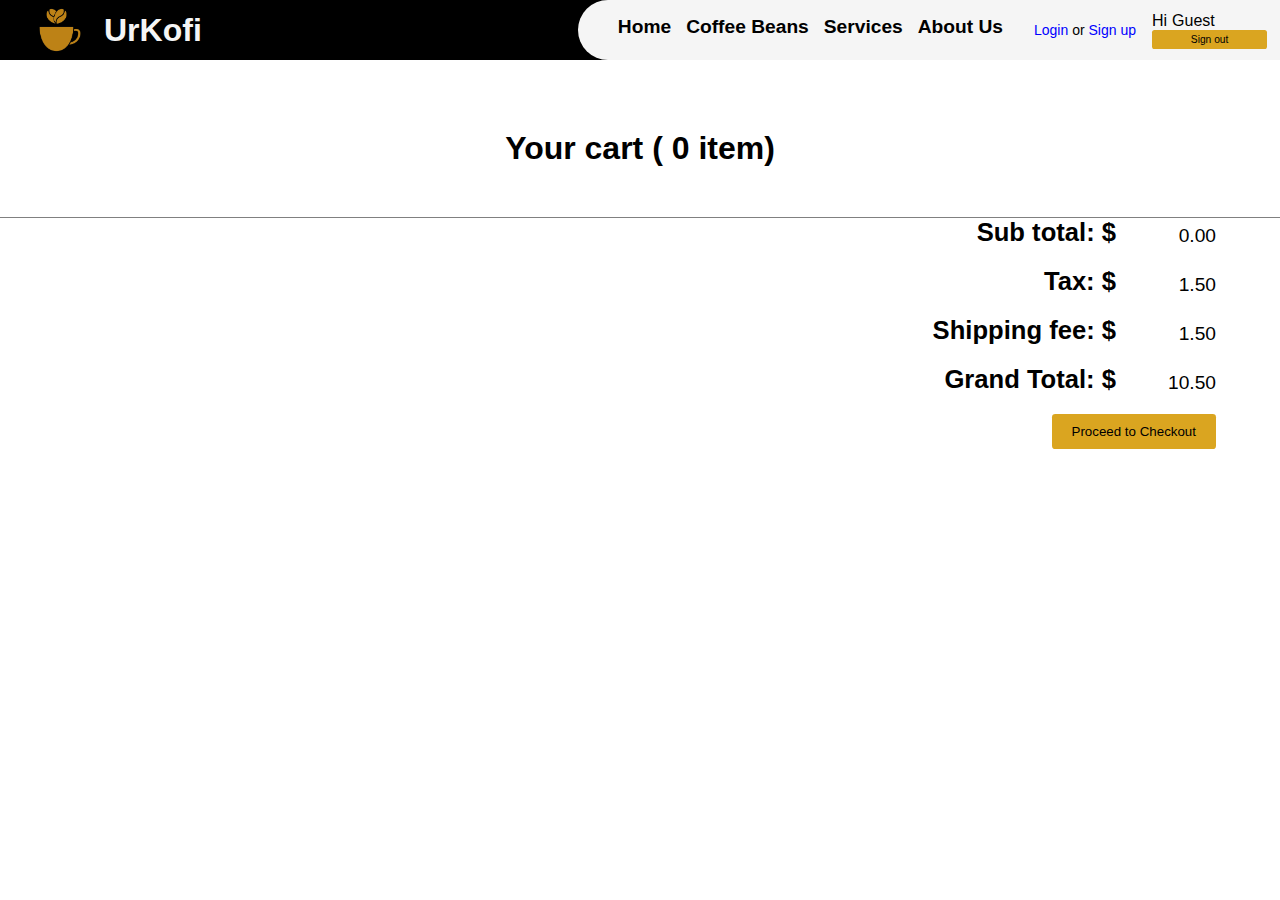
<file: cart.html>
<!DOCTYPE html>
<html lang="en">
  <head>
    <meta charset="UTF-8" />
    <meta name="viewport" content="width=device-width, initial-scale=1.0" />
    <link rel="stylesheet" href="style/style.css" />
    <link
      rel="stylesheet"
      href="https://cdnjs.cloudflare.com/ajax/libs/font-awesome/6.5.0/css/all.min.css"
    />

    <title>Cart</title>
  </head>
  <body class="service-body-container">
    <div class="header-nav-container">
      <header>
        <img src="images/index/logo/coffee-cup.png" alt="webpage-logo" />
        <h1>UrKofi</h1>
      </header>
      <nav class="webpage-navigation">
        <ul>
          <li><a href="index.html">Home</a></li>
          <li><a href="coffeeBeans.html">Coffee Beans</a></li>
          <li><a href="service.html">Services</a></li>
          <li><a href="aboutus.html">About Us</a></li>
          <li>
            <p>
              <a href="login.html">Login</a> or
              <a href="signup.html">Sign up</a>
            </p>
          </li>
        </ul>
        <div class="user-container">
          <div>
            <span>Hi</span>
            <p class="logged-in-user">Guest</p>
          </div>
          <button type="button" class="logout-button">Sign out</button>
        </div>
      </nav>
    </div>
    <main>
      <h2 class="cart-title" id="cart-page-counter">
        Your cart (
        <span id="cart-item-counter">0</span>
        <span id="cart-item-label">item</span>)
      </h2>
      <section class="item-in-cart-container" id="cart-item-display-container">
        <!--<ul>
          <li>
            <div>
              <img
                src="./images/CoffeeBeans/ThirdSection/doppio.png"
                alt="cart item"
              />
            </div>
            <div class="item-cart-description">
              <h3>Product name</h3>
              <p>Product description</p>
              <span>Shipping fee: $1.50</span>
              <button>Delete</button>
            </div>
          </li>
          <li>
            <h3>Price: $<span>7.50</span></h3>
          </li>
          <li>
            <button>-</button>
            <span>1</span>
            <button>+</button>
          </li>
          <li>
            <h3>Total: $<span>7.50</span></h3>
          </li>
        </ul>
        <ul>
          <li>
            <div>
              <img
                src="./images/CoffeeBeans/ThirdSection/doppio.png"
                alt="cart item"
              />
            </div>
            <div class="item-cart-description">
              <h3>Product name</h3>
              <p>Product description</p>
              <span>Free Shipping</span>
              <button>Delete</button>
            </div>
          </li>
          <li>
            <h3>Price: $<span>7.50</span></h3>
          </li>
          <li>
            <button>-</button>
            <span>1</span>
            <button>+</button>
          </li>
          <li>
            <h3>Total: $<span>7.50</span></h3>
          </li>
        </ul>-->
      </section>
      <section class="cart-checkout-container">
        <div id="cart-compute-fee">
          <p>Sub total: $<span id="sub-total">7.50</span></p>
          <p>Tax: $<span id="tax">1.50</span></p>
          <p>Shipping fee: $<span id="shipping-fee">1.50</span></p>
          <p>Grand Total: $<span id="grand-total">10.50</span></p>
          <button type="button" id="checkout-button">
            Proceed to Checkout
          </button>
        </div>
      </section>
    </main>
    <script src="js/login.js"></script>
    <script src="js/coffeeBeans.js"></script>
  </body>
</html>
</file>
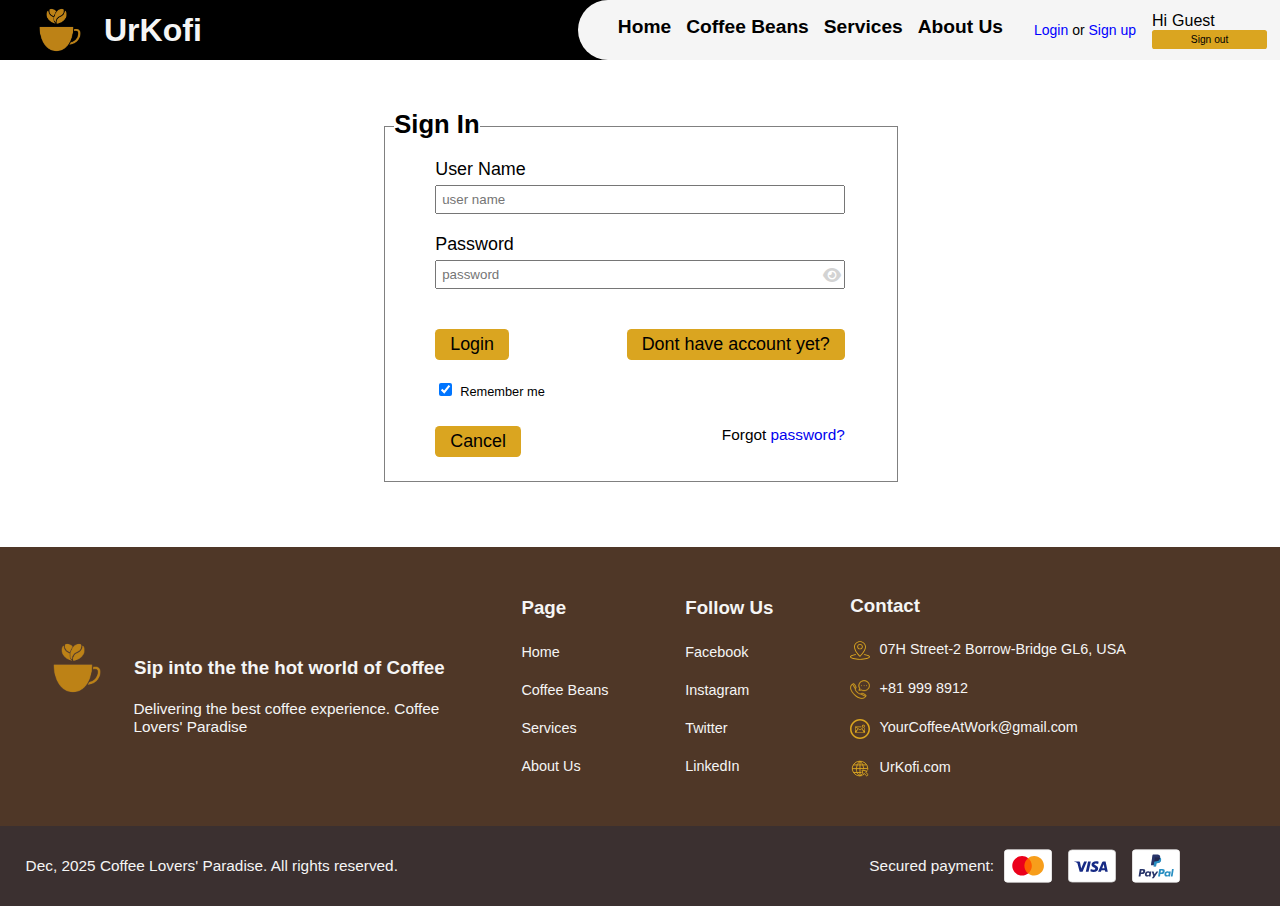
<file: login.html>
<!DOCTYPE html>
<html lang="en">
  <head>
    <meta charset="UTF-8" />
    <meta name="viewport" content="width=device-width, initial-scale=1.0" />
    <link rel="stylesheet" href="style/style.css" />
    <link
      rel="stylesheet"
      href="https://cdnjs.cloudflare.com/ajax/libs/font-awesome/6.5.0/css/all.min.css"
    />

    <title>Sign Up</title>
  </head>
  <body class="service-body-container">
    <div class="header-nav-container">
      <header>
        <img src="images/index/logo/coffee-cup.png" alt="webpage-logo" />
        <h1>UrKofi</h1>
      </header>
      <nav class="webpage-navigation">
        <ul>
          <li><a href="index.html">Home</a></li>
          <li><a href="coffeeBeans.html">Coffee Beans</a></li>
          <li><a href="service.html">Services</a></li>
          <li><a href="aboutus.html">About Us</a></li>
          <li>
            <p><a href="#">Login</a> or <a href="signup.html">Sign up</a></p>
          </li>
        </ul>
        <div class="user-container">
          <div>
            <span>Hi</span>
            <p class="logged-in-user">Guest</p>
          </div>
          <button type="button" class="logout-button">Sign out</button>
        </div>
      </nav>
    </div>
    <main>
      <form id="loginForm" class="login-form">
        <h3>Sign In</h3>
        <label for="loginName">User Name</label>
        <input type="text" id="loginName" placeholder="user name" />
        <label for="loginPassword">Password</label>
        <div class="login-password-container">
          <input type="password" id="loginPassword" placeholder="password" />
          <i
            class="fa-solid fa-eye toggle-password"
            data-target="loginPassword"
            role="button"
            tabindex="0"
            id="eye"
          ></i>
        </div>

        <div class="login-button-container">
          <button type="submit">Login</button>
          <a href="signup.html"> Dont have account yet? </a>
        </div>
        <label class="login-remember-me">
          <input
            id="remember-me"
            type="checkbox"
            checked="checked"
            name="remember"
          />
          <span>Remember me</span>
        </label>
        <div class="cancel-forgot-container">
          <button type="button" id="login-close-createAccnt-page">
            Cancel
          </button>
          <p>Forgot <a href="#" id="forgot-password">password?</a></p>
        </div>
      </form>
      <footer>
        <div class="footer-first-container">
          <div class="footer-logo-container">
            <div class="footer-logo-container-sub">
              <img
                class="footer-logo"
                src="./images/index/logo/coffee-cup.png"
                alt="webpage-logo"
              />
              <h3>Sip into the the hot world of Coffee</h3>
            </div>
            <p class="footer-logo-text">
              Delivering the best coffee experience. Coffee Lovers' Paradise
            </p>
          </div>
          <div class="footer-page-links">
            <h3 class="footer-links-title">Page</h3>
            <ul class="footer-nav">
              <li><a href="#">Home</a></li>
              <li><a href="coffeeBeans.html">Coffee Beans</a></li>
              <li><a href="service.html">Services</a></li>
              <li><a href="aboutus.html">About Us</a></li>
            </ul>
          </div>
          <div class="footer-page-links">
            <h3 class="footer-links-title">Follow Us</h3>
            <ul>
              <li><a href="https://www.facebook.com">Facebook</a></li>
              <li><a href="https://www.instagram.com">Instagram</a></li>
              <li><a href="https://www.twitter.com">Twitter</a></li>
              <li><a href="https://www.linkedin.com">LinkedIn</a></li>
            </ul>
          </div>
          <div class="footer-page-links">
            <h3 class="footer-links-title">Contact</h3>
            <ul>
              <li class="footer-contact-items">
                <img
                  class="footer-contact-images"
                  src="./images/index/footer/address-svgrepo-com.svg"
                  alt="address-logo"
                />
                <p>07H Street-2 Borrow-Bridge GL6, USA</p>
              </li>
              <li class="footer-contact-items">
                <img
                  class="footer-contact-images"
                  src="./images/index/footer/contact-phone-talking-svgrepo-com.svg"
                  alt="phone-logo"
                />
                <p>+81 999 8912</p>
              </li>
              <li class="footer-contact-items">
                <img
                  class="footer-contact-images"
                  src="./images/index/footer/email-add-svgrepo-com.svg"
                  alt="email-logo"
                />
                <p>YourCoffeeAtWork@gmail.com</p>
              </li>
              <li class="footer-contact-items">
                <img
                  class="footer-contact-images"
                  src="./images/index/footer/website-click-svgrepo-com.svg"
                  alt="website-logo"
                />
                <p>UrKofi.com</p>
              </li>
            </ul>
          </div>
        </div>
        <div class="footer-second-container">
          <p class="footer-reserved">
            Dec, 2025 Coffee Lovers' Paradise. All rights reserved.
          </p>
          <p class="payment-methods">Secured payment:</p>
          <div class="footer-second-container-images">
            <img
              class="payment-cards"
              src="./images/index/footer/mastercard-svgrepo-com.svg"
              alt="master-card-logo"
            />
            <img
              class="payment-cards"
              src="./images/index/footer/visa-4-logo-svgrepo-com.svg"
              alt="visa-card-logo"
            />
            <img
              class="payment-cards"
              src="./images/index/footer/paypal-svgrepo-com.svg"
              alt="paypal-logo"
            />
          </div>
        </div>
      </footer>
    </main>
    <script src="js/login.js"></script>
    <script src="js/signup.js"></script>
  </body>
</html>
</file>
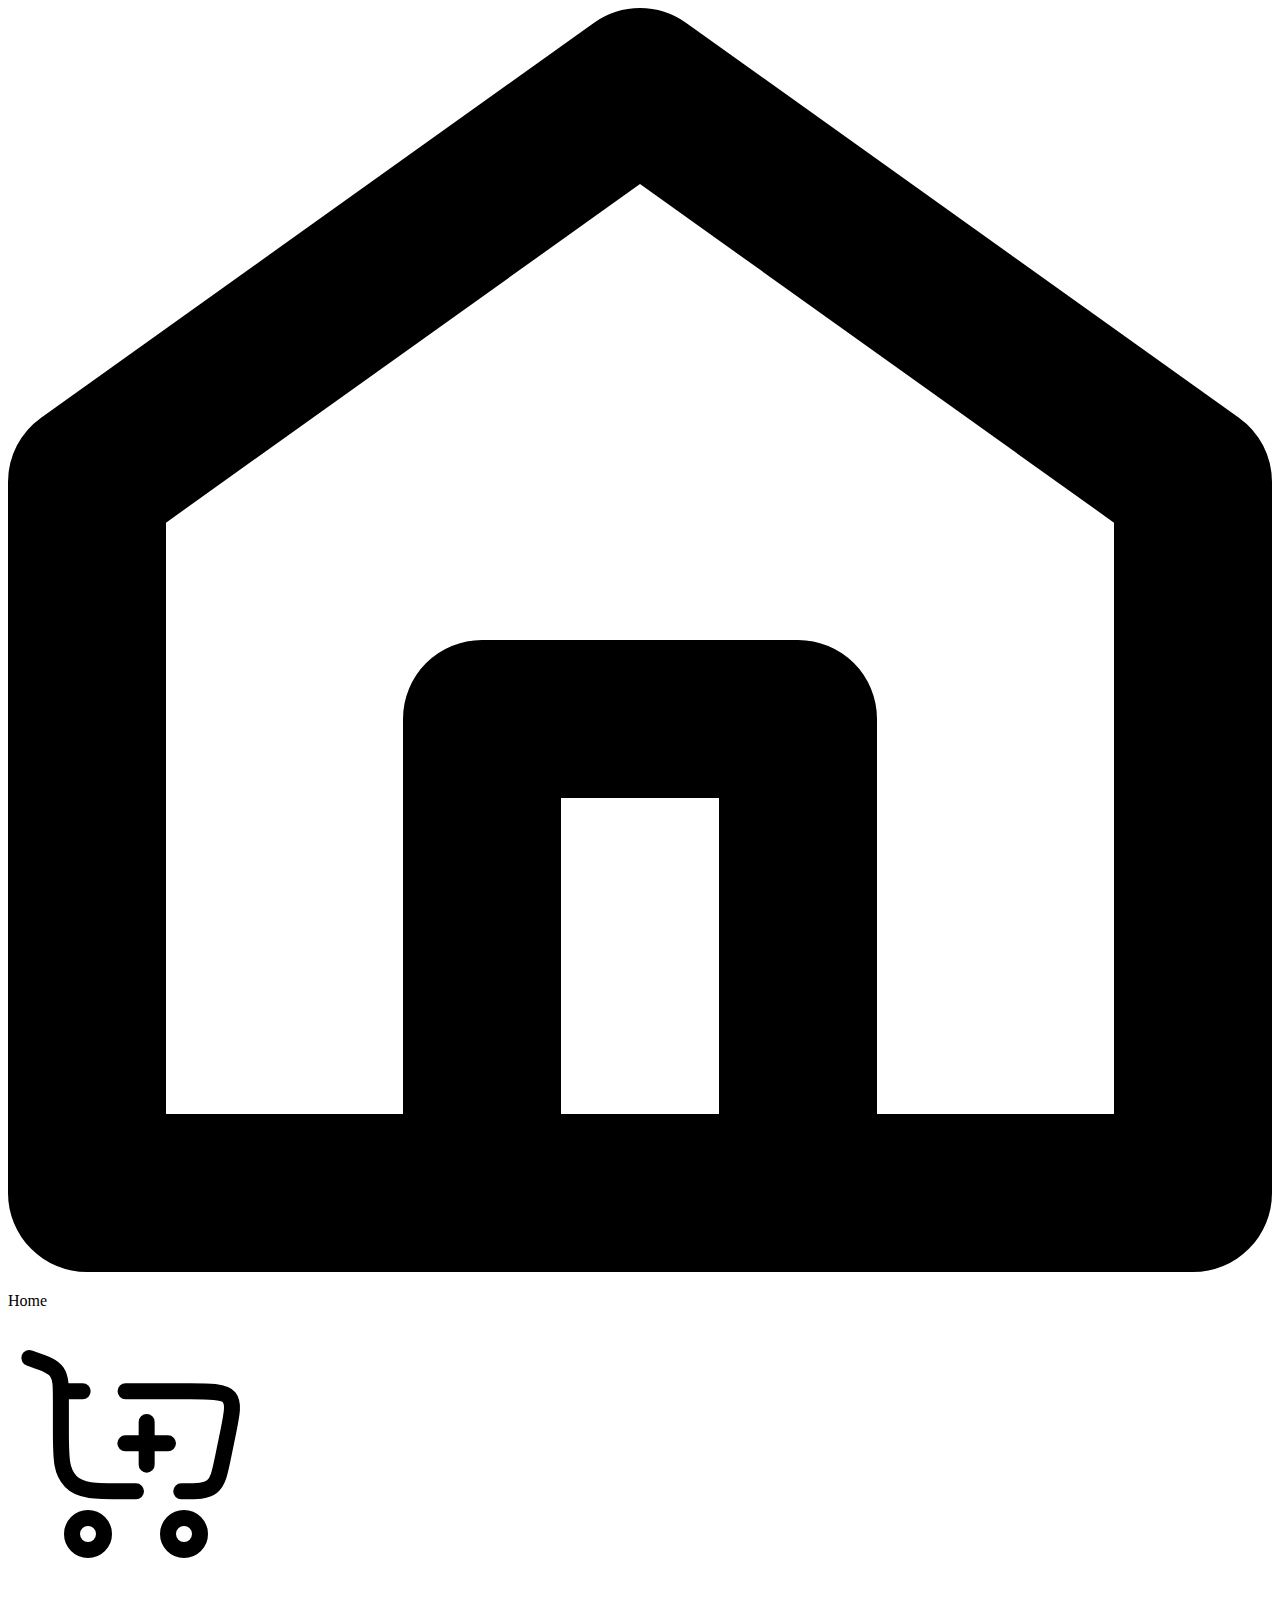
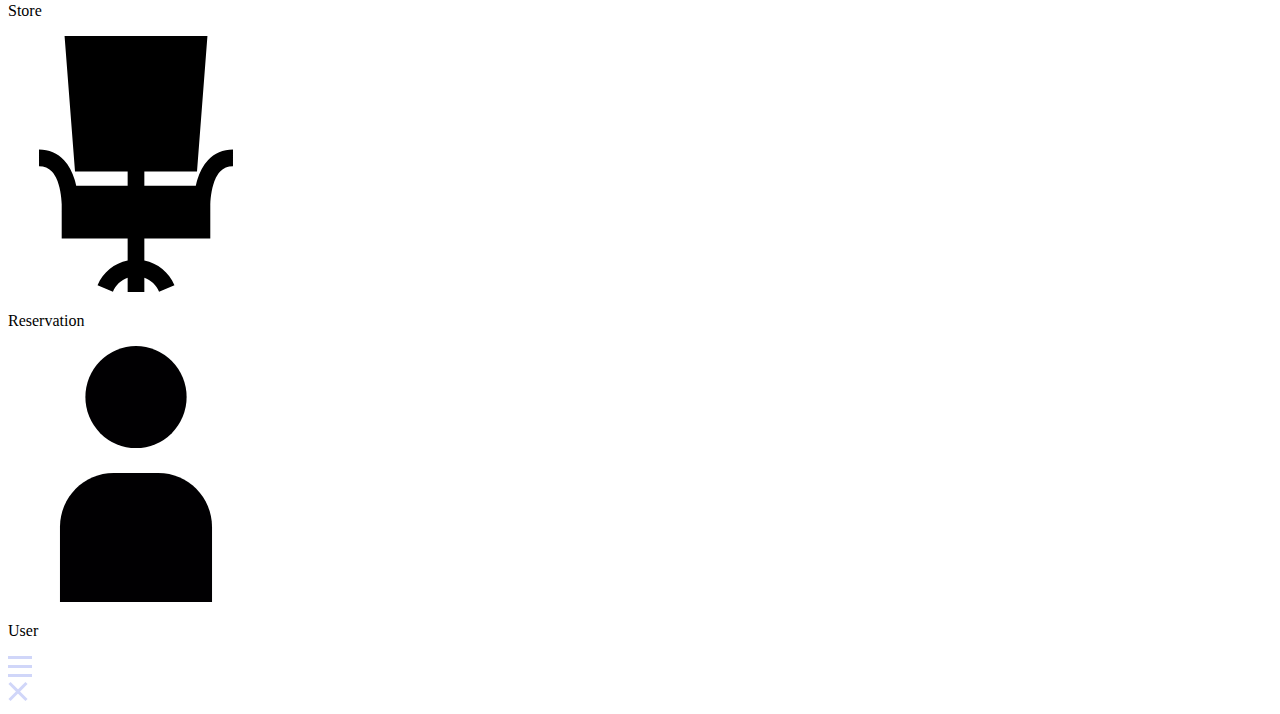
<file: mobileNavigation.html>
<!doctype html>
<html lang="en">
  <head>
    <meta charset="UTF-8" />
    <meta name="viewport" content="width=device-width, initial-scale=1.0" />
    <title>Document</title>
  </head>
  <body>
    <nav id="mobile-nav">
      <div class="mobile-icons">
        <img
          id="mobile-home-button"
          src="./images/mobileLogo/home/home.svg"
          alt="mobile home button"
        />
        <p>Home</p>
      </div>
      <div class="mobile-icons">
        <img
          id="mobile-beans-button"
          src="images/mobileLogo/order/cart-check-svgrepo-com.svg"
          alt="beans store"
        />
        <p>Store</p>
      </div>
      <div class="mobile-icons">
        <img
          id="mobile-reserve-button"
          src="images/mobileLogo/seat/seat-kitchen-svgrepo-com.svg"
          alt="reservation"
        />
        <p>Reservation</p>
      </div>
      <div class="mobile-icons">
        <img
          id="mobile-user-button"
          src="images/mobileLogo/user/user-icon-svgrepo-com.svg"
          alt="user"
        />
        <p>User</p>
      </div>
      <div>
        <div id="burger" class="mobile-icons">
          <img src="images/mobileLogo/burger/icon-hamburger.svg" alt="" />
        </div>
        <div id="burger-close">
          <img src="images/mobileLogo/burger/icon-close.svg" alt="" />
        </div>
      </div>
    </nav>
    <script src="js/home.js" defer></script>
    <script src="js/login.js" defer></script>
    <script src="js/signup.js" defer></script>
    <script src="js/mobileNav.js" defer></script>
    <script src="js/mobileFooter.js" defer></script>
  </body>
</html>
</file>
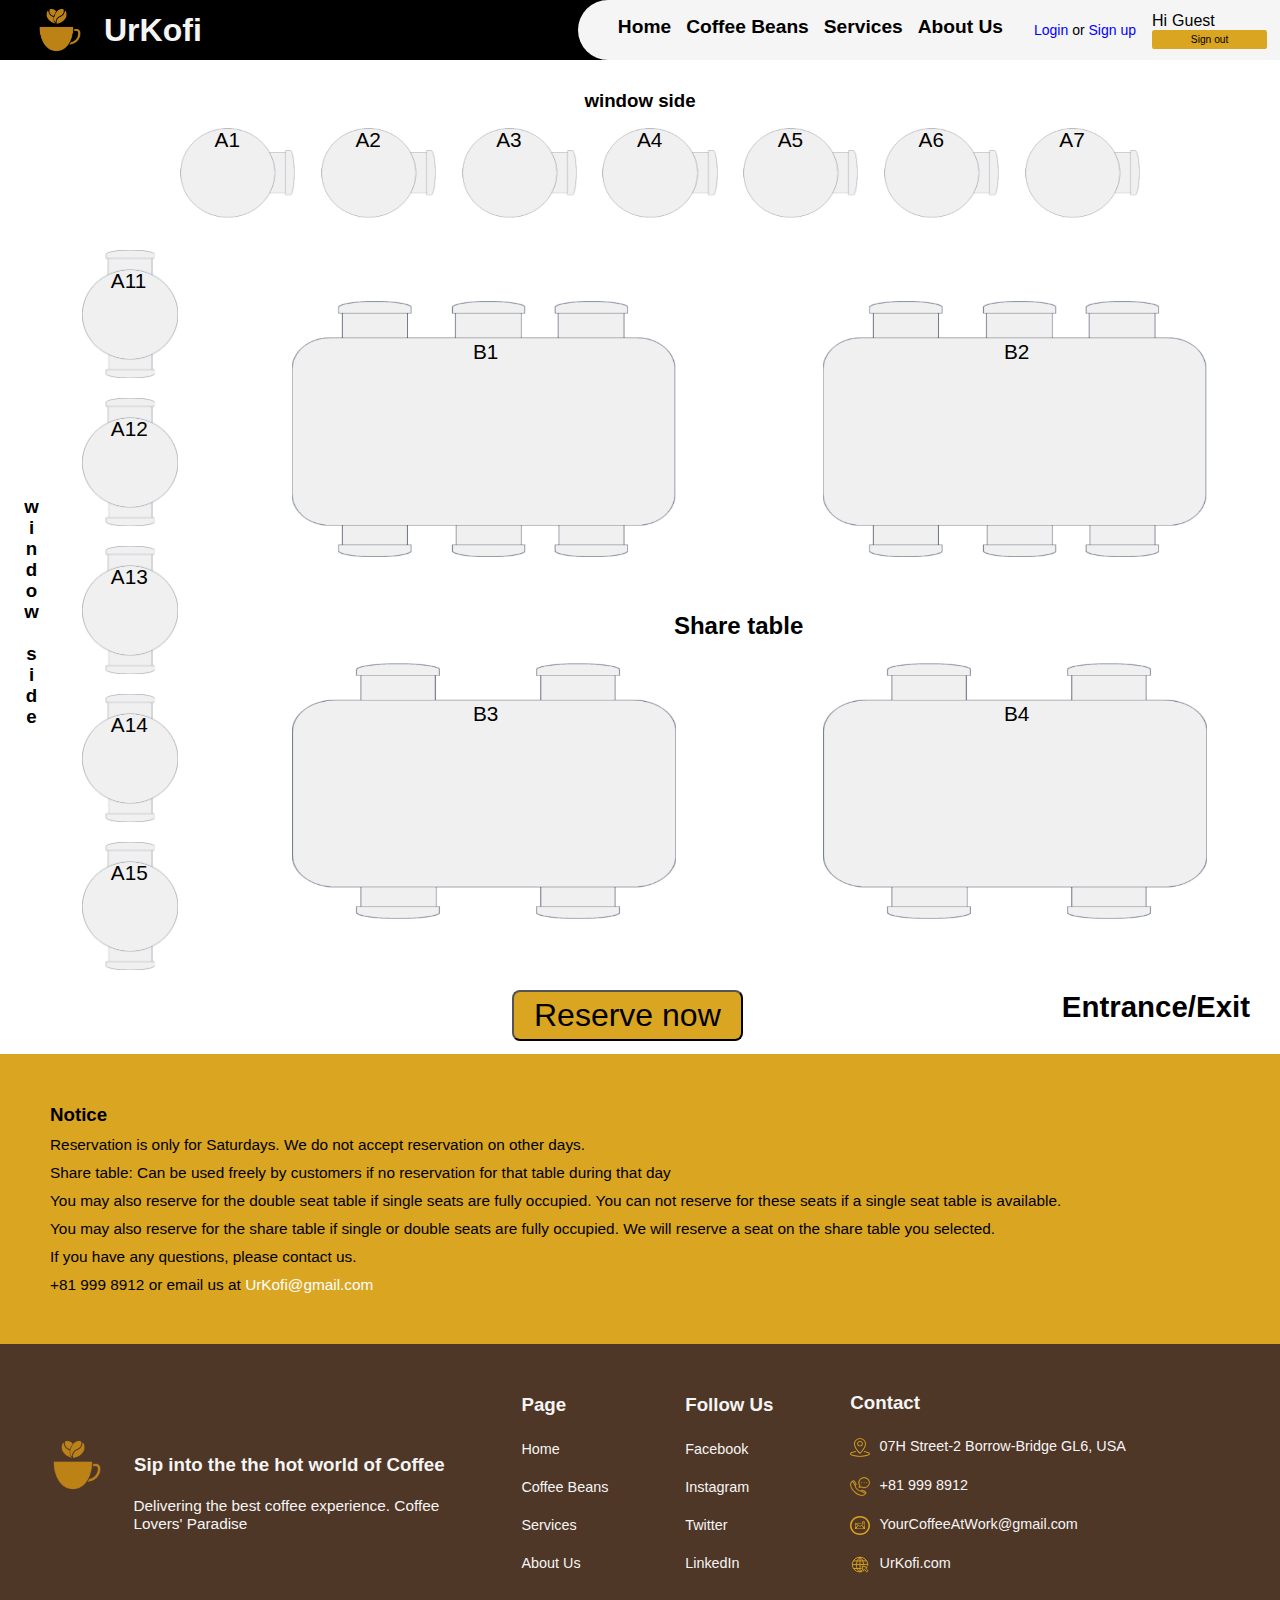
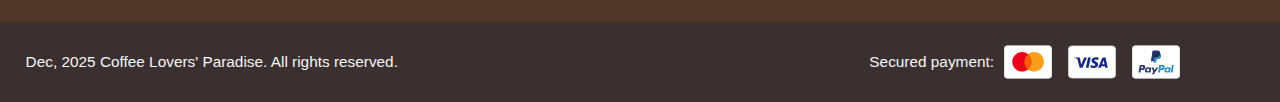
<file: reservation.html>
<!doctype html>
<html lang="en">
  <head>
    <meta charset="UTF-8" />
    <meta name="viewport" content="width=device-width, initial-scale=1.0" />
    <link rel="stylesheet" href="style/style.css" />
    <link
      rel="stylesheet"
      href="https://cdnjs.cloudflare.com/ajax/libs/font-awesome/6.5.0/css/all.min.css"
    />

    <title>Reservation</title>
  </head>
  <body class="service-body-container">
    <div class="header-nav-container">
      <header>
        <img src="images/index/logo/coffee-cup.png" alt="webpage-logo" />
        <h1>UrKofi</h1>
      </header>
      <nav class="webpage-navigation">
        <ul>
          <li><a href="#">Home</a></li>
          <li><a href="coffeeBeans.html">Coffee Beans</a></li>
          <li><a href="service.html">Services</a></li>
          <li><a href="aboutus.html">About Us</a></li>
          <li>
            <p>
              <a class="to-login-html-button">Login</a> or
              <a href="signup.html">Sign up</a>
            </p>
          </li>
        </ul>
        <div class="user-container">
          <div>
            <span>Hi</span>
            <p class="logged-in-user">Guest</p>
          </div>
          <button type="button" class="logout-button">Sign out</button>
        </div>
      </nav>
    </div>
    <main>
      <div class="single-seat-window">
        <h3>window side</h3>
      </div>
      <ul class="single-window-table">
        <li class="seat-selection">
          <label for="A1-seat">
            <input name="seat" value="A1" id="A1-seat" type="radio" />
            <img
              class="single-seat"
              src="./images/services/reservation/singleseat1.png"
              alt="single table"
              for="A1-seat"
              data-seat-type="single"
            />
            <span for="A1-seat">A1</span>
          </label>
        </li>
        <li class="seat-selection">
          <label for="A2-seat">
            <input name="seat" value="A2" id="A2-seat" type="radio" />
            <img
              class="single-seat"
              src="./images/services/reservation/singleseat1.png"
              alt="single table"
              for="A2-seat"
              data-seat-type="single"
            />
            <span for="A2-seat">A2</span>
          </label>
        </li>
        <li class="seat-selection">
          <label for="A3-seat">
            <input name="seat" value="A3" id="A3-seat" type="radio" />
            <img
              class="single-seat"
              src="./images/services/reservation/singleseat1.png"
              alt="single table"
              for="A3-seat"
              data-seat-type="single"
            />
            <span for="A3-seat">A3</span>
          </label>
        </li>
        <li class="seat-selection">
          <label for="A4-seat">
            <input name="seat" value="A4" id="A4-seat" type="radio" />
            <img
              class="single-seat"
              src="./images/services/reservation/singleseat1.png"
              alt="single table"
              for="A4-seat"
              data-seat-type="single"
            />
            <span for="A4-seat">A4</span>
          </label>
        </li>
        <li class="seat-selection">
          <label for="A5-seat">
            <input name="seat" value="A5" id="A5-seat" type="radio" />
            <img
              class="single-seat"
              src="./images/services/reservation/singleseat1.png"
              alt="single table"
              for="A5-seat"
              data-seat-type="single"
            />
            <span for="A5-seat">A5</span>
          </label>
        </li>
        <li class="seat-selection">
          <label for="A6-seat">
            <input name="seat" value="A6" id="A6-seat" type="radio" />
            <img
              class="single-seat"
              src="./images/services/reservation/singleseat1.png"
              alt="single table"
              for="A6-seat"
              data-seat-type="single"
            />
            <span for="A6-seat">A6</span>
          </label>
        </li>
        <li class="seat-selection">
          <label for="A7-seat">
            <input name="seat" value="A7" id="A7-seat" type="radio" />
            <img
              class="single-seat"
              src="./images/services/reservation/singleseat1.png"
              alt="single table"
              for="A7-seat"
              data-seat-type="single"
            />
            <span for="A7-seat">A7</span>
          </label>
        </li>
      </ul>
      <div class="multi-seat-container">
        <div class="double-seat-window">
          <h3>window side</h3>
        </div>

        <ul class="double-seat-window-table">
          <li class="seat-selection">
            <label for="A11-seat">
              <input name="seat" value="A11" id="A11-seat" type="radio" />
              <img
                src="./images/services/reservation/doubleseat1.png"
                alt="double table"
                for="A11-seat"
                data-seat-type="double"
              />
              <span for="A11-seat">A11</span>
            </label>
          </li>
          <li>
            <label for="A12-seat">
              <input name="seat" value="A12" id="A12-seat" type="radio" />
              <img
                src="./images/services/reservation/doubleseat1.png"
                alt="double table"
                for="A12-seat"
                data-seat-type="double"
              />
              <span for="A12-seat">A12</span>
            </label>
          </li>
          <li>
            <label for="A13-seat">
              <input name="seat" value="A13" id="A13-seat" type="radio" />
              <img
                src="./images/services/reservation/doubleseat1.png"
                alt="double table"
                for="A13-seat"
                data-seat-type="double"
              />
              <span for="A13-seat">A13</span>
            </label>
          </li>
          <li>
            <label for="A14-seat">
              <input name="seat" value="A14" id="A14-seat" type="radio" />
              <img
                src="./images/services/reservation/doubleseat1.png"
                alt="double table"
                for="A14-seat"
                data-seat-type="double"
              />
              <span for="A14-seat">A14</span>
            </label>
          </li>
          <li>
            <label for="A15-seat">
              <input name="seat" value="A15" id="A15-seat" type="radio" />
              <img
                src="./images/services/reservation/doubleseat1.png"
                alt="double table"
                for="A15-seat"
                data-seat-type="double"
              />
              <span for="A15-seat">A15</span>
            </label>
          </li>
        </ul>
        <div class="share-seat-table">
          <h3 class="share-table">Share table</h3>
          <ul class="group-center-table">
            <li class="six-seats">
              <label for="B1-seat">
                <input name="seat" value="B1" id="B1-seat" type="radio" />
                <img
                  src="./images/services/reservation/sixseat1.png"
                  alt="double table"
                  for="B1-seat"
                  data-seat-type="six"
                />
                <span for="B1-seat">B1</span>
              </label>
            </li>
            <li class="six-seats">
              <label for="B2-seat">
                <input name="seat" value="B2" id="B2-seat" type="radio" />
                <img
                  src="./images/services/reservation/sixseat1.png"
                  alt="double table"
                  for="B2-seat"
                  data-seat-type="six"
                />
                <span for="B2-seat">B2</span>
              </label>
            </li>
            <li class="four-seats">
              <label for="B3-seat">
                <input name="seat" value="B3" id="B3-seat" type="radio" />
                <img
                  src="./images/services/reservation/fourseat1.png"
                  alt="double table"
                  for="B3-seat"
                  data-seat-type="four"
                />
                <span for="B3-seat">B3</span>
              </label>
            </li>
            <li class="four-seats">
              <label for="B4-seat">
                <input name="seat" value="B4" id="B4-seat" type="radio" />
                <img
                  src="./images/services/reservation/fourseat1.png"
                  alt="double table"
                  for="B4-seat"
                  data-seat-type="four"
                />
                <span for="B4-seat">B4</span>
              </label>
            </li>
          </ul>
        </div>
      </div>
      <div class="form-panel-container">
        <h3 class="user-name-logged">Guest user</h3>
        <form id="reserveForm">
          <label for="selectNumber">Enter number of person</label>
          <select name="selectNumber" id="selectNumber">
            <option value="1">1</option>
            <option value="2">2</option>
            <option value="3">3</option>
            <option value="4">4</option>
            <option value="5">5</option>
            <option value="6">6</option>
            <option value="7">7</option>
            <option value="8">8</option>
            <option value="9">9</option>
            <option value="10">10</option>
          </select>
          <label for="inputReserveDate">Reserve Date</label>
          <input
            type="date"
            id="inputReserveDate"
            placeholder="enter date"
            required
          />
          <label for="inputReserveTime">Reserve Date</label>
          <input
            type="time"
            id="inputReserveTime"
            placeholder="enter time"
            min="15:00"
            max="19:00"
            step="3600"
            required
          />
          <label for="inputContact">Contact Number</label>
          <input
            type="text"
            id="inputContact"
            placeholder="Input contact number"
            required
          />
          <label for="inputEmail">Email Address (Optional)</label>
          <input
            type="text"
            id="inputEmail"
            placeholder="Input email address"
          />
          <br />
          <div class="reserve-button-container">
            <input type="submit" value="submit" class="submit-reserve-button" />
            <input type="button" value="Close" class="close-reserve-button" />
          </div>
        </form>
      </div>
      <div class="entrance-exit">
        <button type="button" id="reserve-button">Reserve now</button>
        <h3>Entrance/Exit</h3>
      </div>
      <section class="notice-section">
        <h3>Notice</h3>
        <p>
          Reservation is only for Saturdays. We do not accept reservation on
          other days.
        </p>
        <p>
          Share table: Can be used freely by customers if no reservation for
          that table during that day
        </p>
        <p>
          You may also reserve for the double seat table if single seats are
          fully occupied. You can not reserve for these seats if a single seat
          table is available.
        </p>
        <p>
          You may also reserve for the share table if single or double seats are
          fully occupied. We will reserve a seat on the share table you
          selected.
        </p>
        <p>If you have any questions, please contact us.</p>
        <p>
          +81 999 8912 or email us at
          <a href="mailto:hello@urkofi.com">UrKofi@gmail.com</a>
        </p>
      </section>
    </main>

    <footer>
      <div class="footer-first-container">
        <div class="footer-logo-container">
          <div class="footer-logo-container-sub">
            <img
              class="footer-logo"
              src="./images/index/logo/coffee-cup.png"
              alt="webpage-logo"
            />
            <h3>Sip into the the hot world of Coffee</h3>
          </div>
          <p class="footer-logo-text">
            Delivering the best coffee experience. Coffee Lovers' Paradise
          </p>
        </div>
        <div class="footer-page-links">
          <h3 class="footer-links-title">Page</h3>
          <ul class="footer-nav">
            <li><a href="#">Home</a></li>
            <li><a href="coffeeBeans.html">Coffee Beans</a></li>
            <li><a href="service.html">Services</a></li>
            <li><a href="aboutus.html">About Us</a></li>
          </ul>
        </div>
        <div class="footer-page-links">
          <h3 class="footer-links-title">Follow Us</h3>
          <ul>
            <li><a href="https://www.facebook.com">Facebook</a></li>
            <li><a href="https://www.instagram.com">Instagram</a></li>
            <li><a href="https://www.twitter.com">Twitter</a></li>
            <li><a href="https://www.linkedin.com">LinkedIn</a></li>
          </ul>
        </div>
        <div class="footer-page-links">
          <h3 class="footer-links-title">Contact</h3>
          <ul>
            <li class="footer-contact-items">
              <img
                class="footer-contact-images"
                src="./images/index/footer/address-svgrepo-com.svg"
                alt="address-logo"
              />
              <p>07H Street-2 Borrow-Bridge GL6, USA</p>
            </li>
            <li class="footer-contact-items">
              <img
                class="footer-contact-images"
                src="./images/index/footer/contact-phone-talking-svgrepo-com.svg"
                alt="phone-logo"
              />
              <p>+81 999 8912</p>
            </li>
            <li class="footer-contact-items">
              <img
                class="footer-contact-images"
                src="./images/index/footer/email-add-svgrepo-com.svg"
                alt="email-logo"
              />
              <p>YourCoffeeAtWork@gmail.com</p>
            </li>
            <li class="footer-contact-items">
              <img
                class="footer-contact-images"
                src="./images/index/footer/website-click-svgrepo-com.svg"
                alt="website-logo"
              />
              <p>UrKofi.com</p>
            </li>
          </ul>
        </div>
      </div>
      <div class="footer-second-container">
        <p class="footer-reserved">
          Dec, 2025 Coffee Lovers' Paradise. All rights reserved.
        </p>
        <p class="payment-methods">Secured payment:</p>
        <div class="footer-second-container-images">
          <img
            class="payment-cards"
            src="./images/index/footer/mastercard-svgrepo-com.svg"
            alt="master-card-logo"
          />
          <img
            class="payment-cards"
            src="./images/index/footer/visa-4-logo-svgrepo-com.svg"
            alt="visa-card-logo"
          />
          <img
            class="payment-cards"
            src="./images/index/footer/paypal-svgrepo-com.svg"
            alt="paypal-logo"
          />
        </div>
      </div>
    </footer>
    <script src="js/login.js"></script>
    <script src="js/reserve.js" defer></script>
  </body>
</html>
</file>
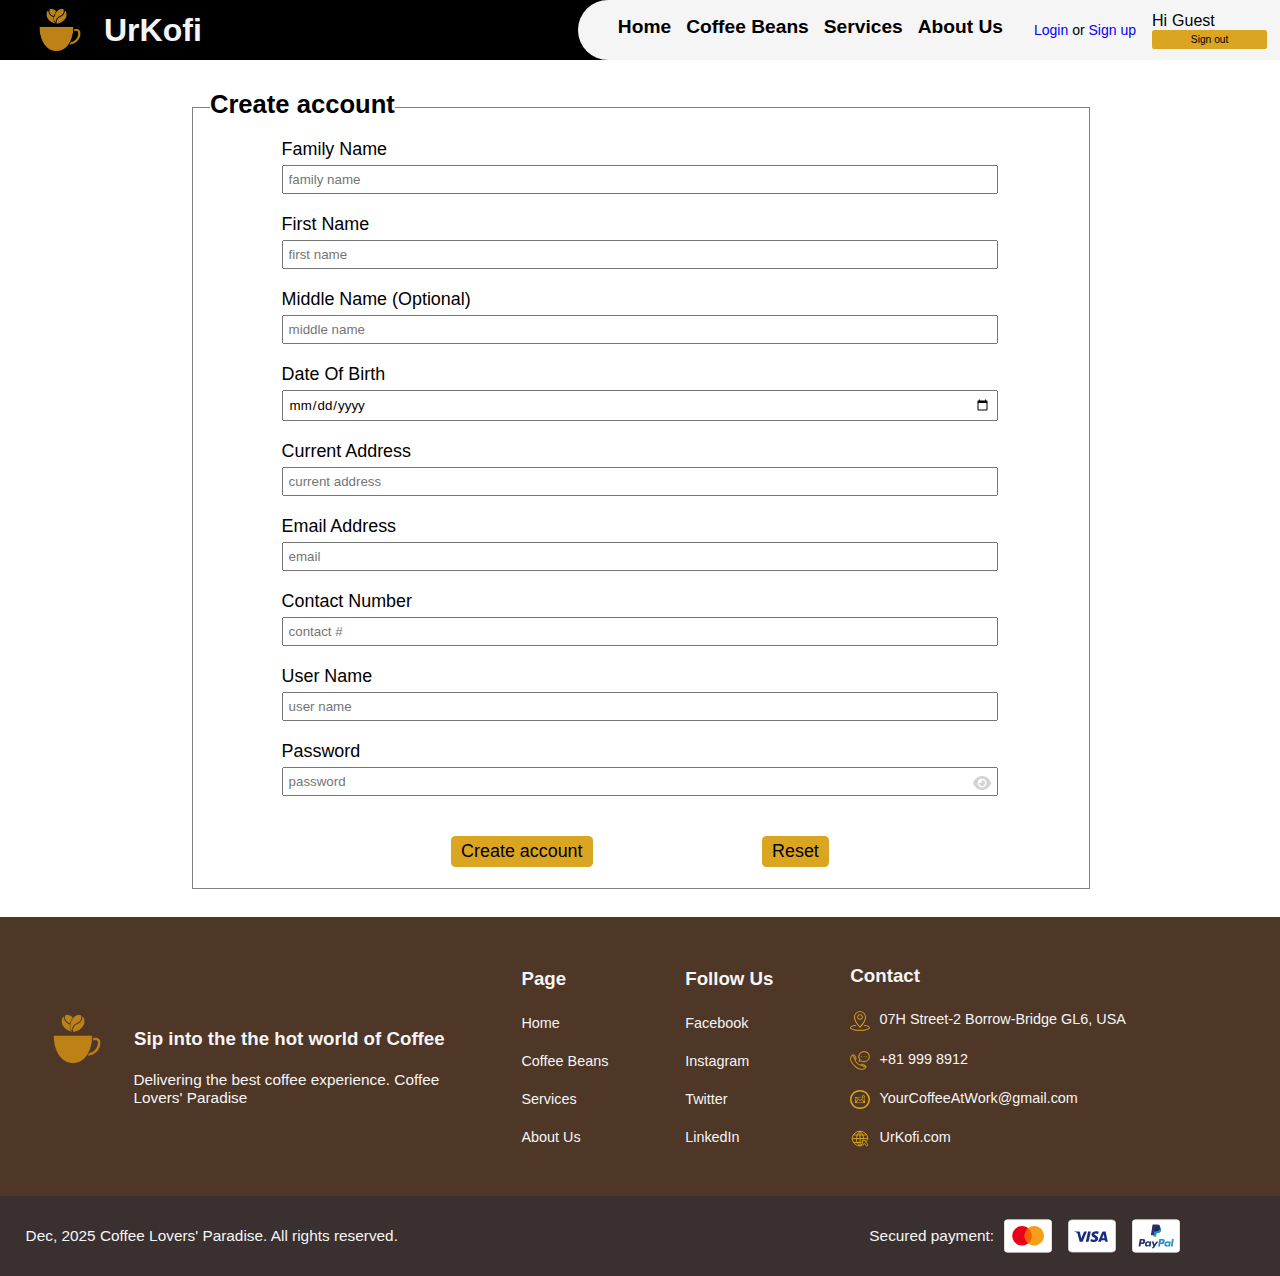
<file: signup.html>
<!doctype html>
<html lang="en">
  <head>
    <meta charset="UTF-8" />
    <meta name="viewport" content="width=device-width, initial-scale=1.0" />
    <link rel="stylesheet" href="style/style.css" />
    <link
      rel="stylesheet"
      href="https://cdnjs.cloudflare.com/ajax/libs/font-awesome/6.5.0/css/all.min.css"
    />

    <title>Sign Up</title>
  </head>
  <body class="service-body-container">
    <div class="header-nav-container">
      <header>
        <img src="images/index/logo/coffee-cup.png" alt="webpage-logo" />
        <h1>UrKofi</h1>
      </header>
      <nav class="webpage-navigation">
        <ul>
          <li><a href="index.html">Home</a></li>
          <li><a href="coffeeBeans.html">Coffee Beans</a></li>
          <li><a href="service.html">Services</a></li>
          <li><a href="aboutus.html">About Us</a></li>
          <li>
            <p>
              <a class="to-login-html-button">Login</a> or
              <a href="#">Sign up</a>
            </p>
          </li>
        </ul>
        <div class="user-container">
          <div>
            <span>Hi</span>
            <p class="logged-in-user">Guest</p>
          </div>
          <button type="button" class="logout-button">Sign out</button>
        </div>
      </nav>
    </div>
    <main>
      <form id="signup-form" class="sign-up-form">
        <h3>Create account</h3>
        <label for="lName">Family Name</label>
        <input
          type="text"
          id="lName"
          class="signup-input"
          name="familyName"
          placeholder="family name"
          required
        />
        <label for="fName">First Name</label>
        <input
          type="text"
          id="fName"
          class="signup-input"
          name="firstName"
          placeholder="first name"
          required
        />
        <label for="mName">Middle Name (Optional)</label>
        <input
          type="text"
          id="mName"
          class="signup-input"
          name="middleName"
          placeholder="middle name"
        />
        <label for="dBirth">Date Of Birth</label>
        <input
          type="date"
          id="dBirth"
          class="signup-input"
          name="bDay"
          placeholder="birth date"
          required
        />
        <label for="cAddress">Current Address</label>
        <input
          type="text"
          id="cAddress"
          class="signup-input"
          name="currentAddress"
          placeholder="current address"
          required
        />

        <label for="eAddress">Email Address</label>
        <div class="email-address-container">
          <input
            type="text"
            id="eAddress"
            class="signup-input"
            name="emailAddress"
            placeholder="email"
            required
          />
          <small class="error"></small>
          <small class="taken"></small>
        </div>

        <label for="cNumber">Contact Number</label>
        <input
          type="text"
          id="cNumber"
          class="signup-input"
          name="contactNumber"
          placeholder="contact #"
          required
        />
        <label for="uName">User Name</label>
        <input
          type="text"
          id="uName"
          class="signup-input"
          name="userName"
          placeholder="user name"
          autocomplete="new-user-name"
          required
        />
        <label for="pWord">Password</label>
        <div class="password-container">
          <input
            type="password"
            id="pWord"
            class="signup-input"
            name="password"
            placeholder="password"
            autocomplete="new-password"
            required
          />
          <i
            class="fa-solid fa-eye toggle-password"
            data-target="pWord"
            role="button"
            tabindex="0"
            id="eye"
          ></i>
        </div>

        <div class="submit-button-container">
          <button type="submit" id="create-button">Create account</button>
          <button type="reset" id="reset-button">Reset</button>
        </div>
      </form>
      <footer>
        <div class="footer-first-container">
          <div class="footer-logo-container">
            <div class="footer-logo-container-sub">
              <img
                class="footer-logo"
                src="./images/index/logo/coffee-cup.png"
                alt="webpage-logo"
              />
              <h3>Sip into the the hot world of Coffee</h3>
            </div>
            <p class="footer-logo-text">
              Delivering the best coffee experience. Coffee Lovers' Paradise
            </p>
          </div>
          <div class="footer-page-links">
            <h3 class="footer-links-title">Page</h3>
            <ul class="footer-nav">
              <li><a href="#">Home</a></li>
              <li><a href="coffeeBeans.html">Coffee Beans</a></li>
              <li><a href="service.html">Services</a></li>
              <li><a href="aboutus.html">About Us</a></li>
            </ul>
          </div>
          <div class="footer-page-links">
            <h3 class="footer-links-title">Follow Us</h3>
            <ul>
              <li><a href="https://www.facebook.com">Facebook</a></li>
              <li><a href="https://www.instagram.com">Instagram</a></li>
              <li><a href="https://www.twitter.com">Twitter</a></li>
              <li><a href="https://www.linkedin.com">LinkedIn</a></li>
            </ul>
          </div>
          <div class="footer-page-links">
            <h3 class="footer-links-title">Contact</h3>
            <ul>
              <li class="footer-contact-items">
                <img
                  class="footer-contact-images"
                  src="./images/index/footer/address-svgrepo-com.svg"
                  alt="address-logo"
                />
                <p>07H Street-2 Borrow-Bridge GL6, USA</p>
              </li>
              <li class="footer-contact-items">
                <img
                  class="footer-contact-images"
                  src="./images/index/footer/contact-phone-talking-svgrepo-com.svg"
                  alt="phone-logo"
                />
                <p>+81 999 8912</p>
              </li>
              <li class="footer-contact-items">
                <img
                  class="footer-contact-images"
                  src="./images/index/footer/email-add-svgrepo-com.svg"
                  alt="email-logo"
                />
                <p>YourCoffeeAtWork@gmail.com</p>
              </li>
              <li class="footer-contact-items">
                <img
                  class="footer-contact-images"
                  src="./images/index/footer/website-click-svgrepo-com.svg"
                  alt="website-logo"
                />
                <p>UrKofi.com</p>
              </li>
            </ul>
          </div>
        </div>
        <div class="footer-second-container">
          <p class="footer-reserved">
            Dec, 2025 Coffee Lovers' Paradise. All rights reserved.
          </p>
          <p class="payment-methods">Secured payment:</p>
          <div class="footer-second-container-images">
            <img
              class="payment-cards"
              src="./images/index/footer/mastercard-svgrepo-com.svg"
              alt="master-card-logo"
            />
            <img
              class="payment-cards"
              src="./images/index/footer/visa-4-logo-svgrepo-com.svg"
              alt="visa-card-logo"
            />
            <img
              class="payment-cards"
              src="./images/index/footer/paypal-svgrepo-com.svg"
              alt="paypal-logo"
            />
          </div>
        </div>
      </footer>
    </main>
    <script src="js/login.js"></script>
    <script src="js/signup.js"></script>
  </body>
</html>
</file>
<file: style/style.css>
* {
    box-sizing: border-box;
    font-family: sans-serif
}
body{
    display: flex;
    flex-direction: column;
    min-height: 100vh;
    margin: 0;
    padding: 0;
    width: 100%;
    background-color: darkgoldenrod;
}
ul{
    list-style:none;
}
p{
    margin: 0;
    font-size: clamp(0.9em, 1.2vw, 2em);
}
h1{
    font-size: clamp(1.5rem, 2.5vw, 3rem);
    color: whitesmoke;
}
h2,h3{
    margin: 0;
}
h2{
    font-size: clamp(1.5rem, 2.5vw, 3rem);
}
a{
    text-decoration: none;
}
.header-nav-container{
    width: 100%;
    height: 60px;
    display: flex;
    background-color: black;
}
header{
    display: flex;
    align-items: center;
    gap: 1em;
    background: transparent;
}
header img{
    height: clamp(2.5rem, 5vw, 3.5rem);
    margin: 0 0 0 2em;
}
.webpage-navigation{
    margin: 0 0 0 auto;
    padding: 0;
    background-color: whitesmoke;
    border-radius: 2em 0 0 2em;
    display: flex;
}
.webpage-navigation > ul{
    display: flex;
    gap: 15px;
}
.webpage-navigation > ul > li > a{
    font-size: clamp(1rem, 1.5vw, 2rem);
    color: black;
    font-weight: bold;
}
.webpage-navigation > ul > li:nth-child(5){
    margin: auto 1em;
    padding: 0;

}
.webpage-navigation > ul > li:nth-child(5) > p{
    font-size: 14px;
}
.webpage-navigation > ul > li:nth-child(5) > p> a{
    color: blue;
}
.webpage-navigation > ul > li:nth-child(5) > p> a:hover{
    cursor: pointer;
}
.user-container{
    width: clamp(5em, 8em, 8em);
    margin: auto 0;
    display: flex;
    flex-direction: column; 
}
.user-container >div{
    display: flex;
    gap: 5px;
    width: 90%;
    overflow: hidden;
}
.user-container >div> span,
.user-container >div> p{
    font-size: clamp(0.8em, 1em, 1.5em);
}
.user-container >div> p{
    width: 100%;
    white-space: nowrap;
}
.webpage-navigation > ul >li > a:hover{
    color: darkgoldenrod;
    transition: 0.3s;
}
.user-container> button{
    width: 90%;
    font-size: clamp(0.6rem, 0.8vw, 1.2rem);
    border: none;
    background-color: goldenrod;
    padding: 4px 8px;
    border-radius: 0.25em;
}
.user-container> button:hover{
    cursor: pointer;
}
#mobile-nav{
    display: none;
}
@media only screen and (max-width:540px){
    header img{
        margin: 0 0 0 1em;
    }
    .webpage-navigation > ul{
        display: none;
        gap: unset;
    }
    .user-container{
        display: none;
    }
    
    #mobile-nav{
        width: 100%;
        height: 2em;
        display: flex;
        justify-content: space-between;
        align-items: center;
        padding: 25px 20px;
        position: fixed;
        bottom: 0;
        left: 0;
        background-color: goldenrod;
        z-index: 9999;
        border-top: 1px black solid;
    }
    #burger-close{
        display: none;
    }
    #mobile-nav> div> img{
        width: 30px;
    }
    #mobile-nav> div{
        display: flex;
        flex-direction: column;
        justify-content: center;
        align-items: center;
    }
    #mobile-nav> div> p{
        font-size: 12px;
        margin: 0;
        padding: 0;
     }
}

.first-section-container{
    background-image: url('../images/index/firstSection/delicious-coffee-cup-indoors.jpg');
    background-size: 100% clamp(200px, 600px, 800px);
    background-position: center;
    background-repeat: no-repeat;
    height: clamp(200px, 500px, 600px);
    display: flex;
    flex-direction: column;
    justify-content: center;
}
.first-section-container-text,
.first-section-container-link{
    display: flex;
    flex-direction: column;
    gap: 1em;
}
.first-section-container-text> h2,
.first-section-container-text> p,
.first-section-container-text> a{
    margin: 0 0 0 100px;
    color: #3B3030;
}
.first-section-container-text> h2{
    width: clamp(40%, 2vw, 90%);
    font-size: clamp(1.5rem, 4vw, 4rem);
     text-shadow:
    -1px -1px 0 goldenrod,
     1px -1px 0 goldenrod,
    -1px  1px 0 goldenrod,
     1px  1px 0 goldenrod;
}
.first-section-container-text> p{
    margin-top: 20px;
    color: whitesmoke;
    width: 40%;
    font-size: clamp(1.3rem, 1.8vw, 2rem);
    text-shadow:
    -1px -1px 0 #000,
     1px -1px 0 #000,
    -1px  1px 0 #000,
     1px  1px 0 #000;
}
.first-section-container-link p{
    color: black;
    margin: 0 100px 0 auto;
    font-weight: bolder;
}
.first-section-container-link a{
    color: whitesmoke;
    margin: 0 100px 0 auto;
}
.first-section-container-link a{
    padding: 10px 15px;
    background-color: goldenrod;
    text-decoration: none;
    font-weight: bolder;
    border-radius: 1em;
    box-shadow: 2px 3px 6px #85746b;
}
.first-section-container-link a:hover{
    color: goldenrod;
    background-color: black;
    background-color: rgba(0,0,0, 0.8);
    transition: 0.3s;
}
.second-section-container{
    width: 100%;
    display: flex;
    justify-content: center;
    gap: clamp(0em, 2vw, 2em);
    padding-bottom: 50px;
    height: 600px;
}
.second-section-container-text{
    display: flex;
    flex-direction: column;
    gap: 1em;
  
}
.second-section-container-text > h2{
    margin-top: 30px;
}
.second-section-container-text > p{
    margin-top: 3.5em;
}
.second-section-container-text > h2,
.second-section-container-text > p,
.second-section-container-text > ul{
    margin-left: 50px;
}
.coffee-selection{
    margin-top: 0;
    margin-bottom: 0;
    padding: 0;
    display: grid;
    grid-template-columns: auto auto;
    flex-wrap: wrap;
    width: clamp(100px, 25vw, 350px);
}
.coffee-selection > li{
    padding: 3px 5px;
}
.coffee-selection > li > button{
    font-size: clamp(0.9rem, 1.5vw, 1.2rem);
    color: black;   
    border: none;
    background-color: transparent;
}
.coffee-selection > li >button:hover{
    cursor: pointer;
    color: whitesmoke;
    transition: 0.3s;
}
.coffee-selection > li > button.currentSelected{
    transform: scale(1.09);
    color: whitesmoke;
}
.coffee-selection-text{
    display: none;
    flex-direction: column;
    align-items: center;
    text-align: center;
    flex-wrap: wrap;
    width: 60%;
    margin-top: 30px;
}
.coffee-selection-text.selectedCoffee{
    display: flex;
}
.coffee-selection-text h3{
    margin-top: 2.5em;
}
.coffee-selection-text p{
    margin: 10px clamp(5px, 2vw, 40px) 0 clamp(5px, 2vw, 40px);
    width: 70%;
    height: 80px;
    max-height: 110px;
}
.coffee-selection-text-images{
    display: flex;
    justify-content: center;
    gap: 2em;
    margin-top: auto;
}
.coffee-selection-text-images img{
    width: clamp(100px, 25vw, 300px);
    height: clamp(200px, 25vw, 400px);
    border-radius: 1em;
    box-shadow: 2px 3px 6px #85746b;
    
}
.coffee-images{
    transition: height 0.3s ease;
}
.third-section-container{
    display: flex;
    flex-direction: column;
    padding: 50px 0;
    justify-content: center;
    justify-items: center;
}
.third-section-container> h2{
   margin: 0 auto;
   padding-bottom: 50px;
    width: fit-content;
}
.third-sub-container{
    display: flex;
    justify-content: center;
}
.third-sub-container> div{
    flex: 30%;
}
.third-process-container{
    display: flex;
    flex-direction: column;
}
.third-process-container> img{
    margin-left: 100px;
}
.third-process-container> img:first-child{
    margin-top: 50px;
}
.third-process-container> :nth-child(2),
.third-process-container> :nth-child(4),
.third-process-container> :nth-child(6),
.third-process-container> :nth-child(8){
    margin: 10px 0 30px 100px;
    font-size: clamp(0.9rem, 1.5vw, 1.2rem);
}
.third-process-container> img{
    width: clamp(2em, 1vw, 4em);
    
}
.third-section-center-image> img{
    width: clamp(150px, 30vw, 600px);
    height: clamp(200px, 40vw, 700px);
}
.third-method-container{
    display: flex;
    flex-direction: column;
}
.third-method-container> h3{
    font-size: clamp(1.4rem, 1.5vw, 1.8rem);
    margin-bottom: 20px;
}
.third-method-container> ul{
    margin: 0;
    padding: 0;
    width: 90%;
}
.third-method-container> ul> li{
    margin-bottom: 10px;
}
.third-method-container> ul> li> h4{
    margin: 0;
}
.fourth-section-container{
    width: 100%;
    display: flex;
    flex-direction: column;
    justify-content: center;
    gap: clamp(0em, 2vw, 2em);
    padding: 50px 0;
}
.fourth-coffee-selection-text{
    display: flex;
    flex-direction: column;
    width: fit-content;
    margin: 0 auto;
}
.fourth-coffee-selection-text> p{
    margin-left: 50px;
}
.fourth-coffee-selection-text-images{
    display: flex;
    justify-content: center;
    gap: 2em;
}
.fourth-coffee-selection-text-images-container{
    display: flex;
    justify-content: center;
    gap: 2em;
    padding-bottom: 10px;
}
.fourth-coffee-selection-text-images{
    width: clamp(150px, 15vw, 200px);
    height: clamp(200px, 20vw, 300px);
}

.fifth-section-container{
    width: 100%;
    display: flex;
    flex-direction: column;
    justify-content: center;
    background-color: #6F4E37;
    padding: 50px 0;
    position: relative;
    overflow: hidden;
}
.fifth-section-container> h2{
     width: fit-content;
     margin: 0 auto;
     color: whitesmoke;
     padding-bottom: 50px;
}
.carousel-viewport {
    width: 95%;
    margin: 0 auto;
    overflow: hidden;
}
.customer-testimony-container{
    margin: 0 auto;
    display: flex;
    padding: 10px 0;
    justify-content: flex-start;
    transition: transform 0.5s ease-in-out;
    gap: 20px;
}
.customer-testimony{
    display: flex;
    flex: 0 0 calc((100% - 40px) / 3);
    flex-wrap: wrap;
    background-color: rgb(0, 0, 0);
    background-color: rgba(0, 0, 0, 0.4);
    color: whitesmoke;
    padding: 1.5em 1em;
    border-radius: 0.5em;
    box-shadow: 0 2px 6px rgba(255, 255, 255, 0.2);
}
.customer-testimony> img{
    border-radius: 50%;
    margin: 0 0 0 1.5em;
}
.customer-testimony> h3{
    width: fit-content;
    margin: 0 0 0 10px;
}
.stars{
    width: fit-content;
    color: gold;
    margin: 0 0 0 auto;
}
blockquote{
    margin: 0 auto;
    padding: 10px 0;
    width: 90%;
}
.prev,
.next {
    position: absolute;
    top: 50%;
    transform: translateY(20%);
    background: goldenrod;
    color: white;
    border: none;
    padding: 10px 12px;
    cursor: pointer;
    z-index: 1;
    border-radius: 0.25em;
}
.prev { 
    left: 5px;
}
.next { 
    right: 5px; 
}
.slider-dots {
  display: flex;
  justify-content: center;
  gap: 10px;
  margin-top: 20px;
}
.slider-dots button {
  width: 30px;
  height: 10px;
  border-radius: 0.25em;
  border: none;
  background-color: #ccc;
  cursor: pointer;
  padding: 0;
}
.slider-dots button.active {
  background-color: goldenrod; /* coffee color */
}

footer{
    display: flex;
    flex-direction: column;
    background-color: #4F3727;
}

.footer-first-container{
    display: flex;
    padding: 3em 0;
}
.footer-first-container > div{
    display: flex;
    flex-direction: column;
    justify-content: center;
    align-items: center;   
}
.footer-first-container > div > ul{
    margin: 0;
    padding: 0;
}
.footer-first-container > div > ul > li{
    padding: 0;
}
.footer-logo-container{
    display: flex;
}
.footer-logo-container-sub{
    width: 100%;
    display: flex;
    flex-direction: row;
    padding: 0;
    margin: 0;
}
.footer-logo{
    padding: 0;
    width: clamp(3rem, 4rem, 5rem);
    margin-left: 45px;
}
.footer-logo-container-sub > h3{
  margin: auto 0 auto 25px;
  color: whitesmoke;
}
.footer-logo-text{
    width: 100%;
    color: whitesmoke;
    width: 70%;
    margin-left: 30%;
}
.footer-page-links{
    display: flex;
    gap: 1.5em;
}
.footer-links-title{
    color: whitesmoke;
    align-self: baseline;
    margin: 0 0 0 0px;
}

.footer-page-links > ul{
    display: flex;
    flex-direction: column;
    align-content: center;
    gap: 20px;
    align-self: baseline;
}
.footer-page-links > ul > li{
   margin: 0 0 0 0;
   padding: 0;
}
.footer-page-links > ul > li > a{
    color: whitesmoke;
    font-size: clamp(0.9rem, 1vw, 1.4rem);
}
.footer-page-links > ul > li > a:hover{
    color: goldenrod;
    transition: 0.3s;
}
.footer-contact-items{
    display: flex;
    flex-wrap: wrap;
}
.footer-contact-items> p{
    font-size: clamp(0.9rem, 1vw, 1.4rem);
}
.footer-contact-images{
     width: clamp(1rem, 1.5vw, 2rem);
     height: clamp(1rem, 1.5vw, 2rem);
     margin-right: 10px;
}
.footer-contact-items p{
    color: whitesmoke;
}
.footer-first-container div:nth-child(2),
.footer-first-container div:nth-child(3){
    margin: 0 0 0 clamp(10px, 6vw, 150px);
}
.footer-first-container div:last-child{
    margin: 0 0 0 clamp(10px, 6vw, 150px);
    flex-wrap: wrap;
}

.footer-second-container{
    background-color: #3B3030;
    display: flex;
    align-items: center;
    padding: 1em 0;
}
.footer-reserved{
    margin-left: clamp(0px, 2vw, 50px);
}
.footer-second-container > p{
    color: whitesmoke;
}
.payment-methods{
    margin: 0 10px 0 auto;
}
.footer-second-container-images{
    margin-right: 100px;
    display: flex;
    gap: 1em;
}
.payment-cards{
    width: clamp(1rem, 3rem, 4rem);
}
@media only screen and (max-width: 540px){
.first-section-container{
    height: clamp(200px, 250px, 300px); /**/
    background-size: cover;
    background-position: center;
    background-repeat: no-repeat;
}
.first-section-container-text> h2,
.first-section-container-text> p,
.first-section-container-text> a{
    margin: 0; /**/
}
.first-section-container-text> p{
    display: none; /**/
}
.first-section-container-text> h2{
    width: 70%; /**/
    margin: 0 0 0 1em; /**/
}
.first-section-container-text> p{
    margin-top: 0px; /**/
    width: 40%;
    font-size: clamp(1.2rem, 1.2vw, 1.5rem); /**/
}
.first-section-container-link p{
    display: none;   
}
.first-section-container-link a{
    width: fit-content;
    margin: 5em 0 0 1em;
}
.second-section-container{
    min-width: 100vw; /**/
    display: flex;
    justify-content: start; /**/
    gap: unset;/**/
    padding-bottom: 0;
    height: auto;

    overflow: hidden; /**/
    
}
.second-section-container-text{
    display: none; /**/ 
}
.second-section-container-text > h2{
    margin-top: 30px;
}
.second-section-container-text > p{
    margin-top: 3.5em;
}
.second-section-container-text > h2,
.second-section-container-text > p,
.second-section-container-text > ul{
    margin-left: 50px;
}
.coffee-selection-text{
    display: flex; /**/
    flex-direction: column;
    align-items: center;/**/
    text-align: unset;/**/
    flex-wrap: wrap;

    min-width: 100%;
    margin-top: 0;/**/
    transition: transform 0.4s ease;
    
}
.coffee-selection-text.selectedCoffee{
    display: flex;
}
.coffee-selection-text h3{
    margin: 1em 0 0 0; /**/
}
.coffee-selection-text p{
    margin: 1em 0 0 0; /**/
    width: 95%; /**/
    height: auto; /**/
    max-height: unset; /**/
}
.coffee-selection-text-images{
    display: flex;
    justify-content: center;
    gap: 1em; /**/

    margin-top: 1em; /**/
    padding: 0 1em 10px 1em;
}
.coffee-selection-text-images img{
    width: clamp(100px, 25vw, 300px); /**/
    height: clamp(100px, 25vw, 300px); /**/
    border-radius: 1em;
    box-shadow: 2px 3px 6px #85746b;
    
}
.coffee-images{
    transition: height 0.3s ease;
}
.coffee-selection-text> div:nth-child(3){
    flex-direction: column;
}
.coffee-selection-text> div:nth-child(3)> img{
     width: clamp(250px, 25vw, 300px); /**/
    height: clamp(160px, 25vw, 300px); /**/
}
.second-section-container> div:nth-child(4){
    flex-direction: column; /**/
}
.second-section-container> div:nth-child(4)>div:nth-child(3)>img,
.second-section-container> div:nth-child(5)>div:nth-child(3)>img{
     width: clamp(250px, 25vw, 300px); /**/
    height: clamp(130px, 20vw, 300px); /**/
}
#mocha-images{
    flex-direction: row;
}
#mocha-images>img{
    width: clamp(170px, 20vw, 300px); /**/
    height: clamp(170px, 20vw, 300px);  /**/
}
.mobile-slider-dots{
    width: 100%;
    display: inline-block;
    text-align: center;
    margin: auto 0;
    border-top: 1px black solid;
    border-bottom: 1px black solid;
}
.mobile-dot{
    display: inline-block;
    width: 20px;
    height: 10px;
    border-radius: 0.25em;
    margin: 0.2em;
    background: rgb(0, 0, 0);
    border: 1px black solid;
}
.mobile-dot.activeCoffee{
    background: goldenrod;
}
.third-section-container{
    display: flex;
    flex-direction: column;
    padding: 50px 0;
    justify-content: center;
    justify-items: center;
}
.third-section-container> h2{
   margin: 0 auto;
   padding-bottom: 25px;/**/
    width: fit-content;
}
.third-sub-container{
    display: flex;
    justify-content: center;
    
    display: grid;
    grid-template-columns: 1fr 1fr;
    grid-template-rows: auto auto;
}
.third-sub-container> div{
    flex: unset; /**/
}
.third-process-container{
    display: flex;
    flex-direction: column;

    grid-column-start: 1; /**/
    grid-column-end: 2; /**/
    grid-row-start: 1; /**/
    grid-row-end: 2; /**/
}
.third-process-container> img{
    margin: 0 0 0 2.5em; /**/
    width: clamp(2em, 1vw, 4em);
}
.third-process-container> img:first-child{
    margin-top: 0; /**/
}
.third-process-container> :nth-child(2),
.third-process-container> :nth-child(4),
.third-process-container> :nth-child(6),
.third-process-container> :nth-child(8){
    margin: 0 0 1em 3em; /**/
    font-size: clamp(0.9rem, 1.5vw, 1.2rem);
}
.third-section-center-image{
    grid-column-start: 2; /**/
    grid-column-end: 3; /**/
    grid-row-start: 1; /**/
    grid-row-end: 2; /**/
}
.third-section-center-image> img{
    width: clamp(180px, 30vw, 600px);/**/
    height: clamp(250px, 40vw, 700px);/**/
    margin: auto; /**/
}
.third-method-container{
    display: flex;
    flex-direction: column;

    grid-column-start: 1; /**/
    grid-column-end: 3; /**/
    grid-row-start: 2; /**/
    grid-row-end: 3; /**/
    margin: 0 1em; /**/
}
.third-method-container> h3{
    font-size: clamp(1.4rem, 1.5vw, 1.8rem);
    margin-bottom: 20px;
}
.third-method-container> ul{
    margin: 0;
    padding: 0;
    width: 100%;/**/
}
.third-method-container> ul> li{
    margin-bottom: 10px;
}
.third-method-container> ul> li> h4{
    margin: 0;
}
.fourth-section-container{
    width: 100%;
    display: flex;
    flex-direction: column;
    justify-content: center;
    gap: clamp(0em, 2vw, 2em);
    padding: 0;/**/
    border-top: 1px black solid;
}
.fourth-coffee-selection-text{
    display: flex;
    flex-direction: column;
    width: fit-content;
    margin: 0 auto;
}
.fourth-coffee-selection-text> h2{
    padding-top: 10px;/**/
}
.fourth-coffee-selection-text> p{
    margin-left: 0; /**/
     margin: 0 auto; /**/
}
.fourth-coffee-selection-text-images{
    display: flex;
    justify-content: center;
}
.fourth-coffee-selection-text-images-container{
    display: flex;
    justify-content: center;
    gap: 0; /**/
    padding-bottom: 10px;

    display: grid;
    grid-template-columns: auto auto;
    grid-template-rows: auto auto;
}
.fourth-coffee-selection-text-images{
    width: clamp(150px, 13vw, 200px);/**/
    height: clamp(200px, 20vw, 300px);/**/
}
.fifth-section-container{
    width: 100%;
    display: flex;
    flex-direction: column;
    justify-content: center;
    background-color: #6F4E37;
    padding: 20px 0 80px 0;/**/
    position: relative;
    overflow: hidden;
}
.fifth-section-container> h2{
     width: fit-content;
     margin: 0 auto;
     color: whitesmoke;
     padding-bottom: 10px;/**/
     text-align: center;/**/
}
.carousel-viewport {
    width: 95%;
    margin: 0 auto;
    overflow: hidden;
}
.customer-testimony-container{
    margin: 0 auto;
    display: flex;
    padding: 10px 0;
    justify-content: flex-start;
    transition: transform 0.5s ease-in-out;
    gap: 20px;
}
.customer-testimony{
    display: flex;
    flex: 0 0 calc((100%) / 1); /**/
    flex-wrap: wrap;
    background-color: rgb(0, 0, 0);
    background-color: rgba(0, 0, 0, 0.4);
    color: whitesmoke;
    padding: 1.5em 1em;
    border-radius: 0.5em;
    box-shadow: 0 2px 6px rgba(255, 255, 255, 0.2);
    transition: transform 0.4s ease;
}
.customer-testimony> img{
    border-radius: 50%;
    margin: 0 0 0 1.5em;
}
.customer-testimony> h3{
    width: fit-content;
    margin: 0 0 0 10px;
}
.stars{
    width: fit-content;
    color: gold;
    margin: 0 0 0 auto;
}
blockquote{
    margin: 0 auto;
    padding: 10px 0;
    width: 90%;
}
.prev,
.next {
    position: absolute;
    top: 50%;
    transform: translateY(20%);
    background: goldenrod;
    color: white;
    border: none;
    padding: 10px 12px;
    cursor: pointer;
    z-index: 1;
    border-radius: 0.25em;

    display: none; /**/
}
.slider-dots {
  display: flex;
  justify-content: center;
  gap: 10px;
  margin-top: 0px;/**/
}
.slider-dots button {
  width: 10px;
  height: 10px;
  border-radius: 50%;
  border: none;
  background-color: #ccc;
  cursor: pointer;
  padding: 0;
}
footer{
    display: none;
}
/*These below are needed for 540*/
.input-field-container{
    position: fixed;
    inset: 0;
    width: 100vw;
    height: 100vh;
    top: 0;
    left: 0;
    background-color: goldenrod;
    z-index: 99;
    transform: translateX(100%);
    opacity: 0;
    transition: transform 0.6s ease, opacity 0.6s ease;
    overflow-x: auto;
}
.activeInput {
    transform: translateX(0);
    opacity: 1;
}
.hideInputField{
    display: none;
}
.close-input-field,
.close-signup-form{
    width: 50px;
    height: 50px;
    margin: 5px 0 0 5px;
    font-size: 2rem;
    font-weight: bolder;
    border: none;
    background-color: transparent;
}
#burger> img,
#burger-close> img{
    width: 30px;
    height: 30px;
}
}



/*Coffee Beans HTML*/
.coffee-beans-first-section{
    background-image: url('../images/CoffeeBeans/firstSection/vecteezy_morning-brew-coffee-beans-and-hot-cup_74379678.jpg');
    background-size: 100% 600px;
    background-position: center;
    background-repeat: no-repeat;
    height: 500px;
    display: flex;

    align-items: center;
}
.coffee-beans-first-section-text{
    width: 40%;
    display: flex;
    flex-direction: column;
    gap: 3em;
}
.coffee-beans-first-section > div > h2,
.coffee-beans-first-section > div > p{
    color: whitesmoke;
    width: 80%;
    margin: 0 auto;
}
.coffee-beans-first-section > div > h2{
    font-size: clamp(1.5rem, 3.5vw, 3rem);
    color: black;
    text-shadow:
    -2px -2px 0 goldenrod,
     2px -2px 0 goldenrod,
    -2px  2px 0 goldenrod,
     2px  2px 0 goldenrod;
}
.coffee-beans-first-section > div > p{
    font-size: clamp(1rem, 2vw, 2rem);
    text-shadow:
    -1px -1px 0 #000,
     1px -1px 0 #000,
    -1px  1px 0 #000,
     1px  1px 0 #000;
}
.coffee-of-the-week{
    display: flex;
    width: 90%;
    margin: 0 auto;
    gap: 2em;
    padding: 3em 0;
}
.article-left-panel-container{
    flex: 50%;
    display: flex;
    flex-direction: column;
    align-items: center;
}
.article-left-panel-container-image-container{
    padding: 5px;
}
.article-left-panel-container-image-container > img{
    width: clamp(450px, 1.5vw, 500em);
    height: clamp(350px, 1.5vw, 400em);
    border-radius: 1em;
    box-shadow: 0 3px 6px #000000;
}
.article-left-panel-button-list{
    width: clamp(450px, 1.5vw, 500em);
    display: flex;
    justify-content: space-between;
    gap: 2em;
    padding: 0;
    margin-top: 50px;
}
.article-left-panel-button{
    width: clamp(80px, 1.5vw, 100em);
    height: clamp(80px, 1.5vw, 100em);
    padding: 0;
    margin: 0;
    border: none;
    background-color: transparent;
}
.article-left-panel-button > img{
    width: inherit;
    height: inherit;
    padding: 0;
    margin: 0;
    border-radius: 1em;
}
.cappuccino-button-carousel{
    opacity: 0.5;
}
.activeButton{
    opacity: 1;
}
.article-right-panel-container-text{
    display: flex;
    flex-direction: column;
}
.article-right-panel-container-text > h3{
   margin-top: 100px;
    font-size: clamp(1.3em, 3vw, 4em);
}
.coffee-bean-stars{
    margin-top: 10px;
    font-size: clamp(1.2em, 2.5vw, 3.5em);
    display: flex;
}
.coffee-bean-stars > p{
    margin-right: 20px;
}
.coffee-bean-stars > i{
    font-size: clamp(14px, 1.5vw, 24px);
    margin: auto 0;
    color: goldenrod;
    text-shadow:
    -1px -1px 0 #4F3727,
     1px -1px 0 #4F3727,
    -1px  1px 0 #4F3727,
     1px  1px 0 #4F3727;
}
.article-right-panel-container-text > p:nth-child(3){
    margin-top: 10px;
    font-size: clamp(1em, 1.5vw, 2.5em);
}
.article-right-panel-container-text > p:last-child{
    margin-top: 10px;
    font-size: clamp(1.2em, 2vw, 3em);
}
.article-right-panel-button-list{
    margin-top: 50px;
    display: flex;
}
.article-right-panel-button-list > button{
    font-size: clamp(0.8em, 1.3vw, 2em);
    background-color: #4F3727;
    border: none;
    color: whitesmoke;
    padding: 10px 15px;
    box-shadow: 0 5px 20px #6F4E37;
    border-radius: 0.25em;
}
.article-right-panel-button-list> button > img{
    margin: 0 10px;
}
.product-sale-list-container{
    background-color: #7f482f;
    padding: 50px 0;
    position: relative;
}
.product-sale-list-container > h3{
    font-size: clamp(1.3em, 2.5vw, 4em);
}
.product-sale-list-container > p{
    font-size: clamp(0.8em, 1.3vw, 2em); 
    margin-bottom: 30px; 
}
.product-sale-list-container > h3,
.product-sale-list-container > p{
    margin-left: 30px;
    color: goldenrod;
    /*text-shadow:
    -1px -1px 0 #000,
     1px -1px 0 #000,
    -1px  1px 0 #000,
     1px  1px 0 #000;*/
}
.beans-carousel-viewport{
    width: 95%;
    margin: 0 auto;
    overflow: hidden;
    position: relative;
}
.product-sale-list-item-container{
    display: flex;
    justify-content: flex-start;
    gap: 20px;
    margin: 0 auto;
    padding: 5px 0;
    transition: transform 0.5s ease-in-out;
}
.product-sale-item-container{
    display: flex;
    flex-direction: column;
    background-color: rgb(229, 229, 229);
    padding: 10px 0px 20px 0;
    border-radius: 0.5em;
    box-shadow: 0 3px 6px #030303;
    flex: 0 0 calc((100% - 60px) / 4);
}
.product-sale-item-container > h4{
    margin: 0 0 0 15px;
    font-size: clamp(1.2em, 1.5vw, 2em);
    padding-bottom: 10px;
}
.product-sale-item{
    width: clamp(100px, 15vw, 150px);
    height: clamp(150px, 25vw, 200px);
    margin: 0 auto;
    /*box-shadow: 0 0px 2px rgba(0, 0, 0, 0.5);*/
}
.product-sale-item-description{
    display: flex;
    flex-wrap: wrap;
    flex: 1;
}
.product-sale-item-description > p{
    width: 90%;
    margin: 0 auto;
    padding: 1em 0 0 0;
}
.product-sale-item-description > h5{
    width: 90%;
    margin: 0 auto;
    padding: 0 0 1em 0;
    color: goldenrod;
    font-size: 1rem;
    font-weight: bold;
}
.product-sale-item-description > div{
    width: 90%;
    margin: 0 auto;
    display: flex;
    align-items: center;
}
.product-sale-item-description > div> span{
    font-size: clamp(1.2em, 1.5vw, 2em);
    font-weight: bold;
}
.product-sale-item-description > div > button{
    display: flex;
    align-items: center;
    margin-left: auto;
    padding: 5px 20px;
    border: none;
    background-color: goldenrod;
    border-radius: 0.25em;
}
.product-sale-item-description > div> button > img{
    margin-right: 10px;
}
.product-sale-item-container > h4,
.product-sale-item-description > p,
.product-sale-item-description > div > span{
    color: #4b2b1b;
}
.coffeePrev,
.coffeeNext {
    position: absolute;
    top: 50%;
    transform: translateY(50%);
    background: goldenrod;
    color: white;
    border: none;
    padding: 10px 12px;
    cursor: pointer;
    z-index: 1;
    border-radius: 0.25em;
}
.coffeePrev { 
    left: 5px;
}
.coffeeNext { 
    right: 5px; 
}
.coffee-dots {
  display: flex;
  justify-content: center;
  gap: 10px;
  margin-top: 20px;
}
.coffee-dots button {
  width: 30px;
  height: 10px;
  border-radius: 0.25em;
  border: none;
  background-color: #ccc;
  cursor: pointer;
  padding: 0;
}
.coffee-dots button.coffeeActive {
  background-color: goldenrod; /* coffee color */
}

.other-sale-list-container{
    padding: 50px 0;
}
.other-sale-list-container > h3{
    font-size: clamp(1.3em, 2.5vw, 4em);
    margin-left: 30px;
    padding-bottom: 30px;
}
.other-items-container{
    width: 100%;
}
.other-items-list-container{
    width: 95%;
    margin: 0 auto;
    display: flex;
    padding: 0;
    gap: 1em;
}
.other-items{
    display: flex;
    flex-direction: column;
    background-color: rgb(229, 229, 229);
    width: clamp(300px, 25vw, 400px);
    padding: 20px 0;
    border-radius: 0.5em;
    position: relative;
    box-shadow: 0 3px 6px #030303;
}
.other-items > h4{
    margin: 0 0 0 15px;
    font-size: clamp(1.2em, 1.5vw, 2em);
    padding-bottom: 10px;
}
.other-sale-item{
    width: clamp(150px, 20vw, 300px);
    height: clamp(200px, 20vw, 350px);
    margin: 0 auto;
}
.other-sale-item-description{
    display: flex;
    flex-wrap: wrap;
    flex: 1;
}
.other-sale-item-description > p{
    width: 90%;
    margin: 0 auto;
    padding: 1em 0 0 0;
}
.other-sale-item-description > h5{
    width: 90%;
    margin: 0 auto;
    padding: 0 0 1em 0;
    color: goldenrod;
    font-size: 1rem;
    font-weight: bold;
}
.other-sale-item-description > div{
    width: 90%;
    margin: auto auto 0 auto;
    display: flex;
    align-items: center;
    
}
.other-sale-item-description > div> span{
    font-size: clamp(1.2em, 1.5vw, 2em);
    font-weight: bold;
}
.other-sale-item-description > div > button{
    display: flex;
    align-items: center;
    margin-left: auto;
    padding: 5px 20px;
    border: none;
    background-color: goldenrod;
    border-radius: 0.25em;
}
.other-sale-item-description > div> button > img{
    margin-right: 10px;
}
.other-sale-list-container > h3,
.other-items > h4,
.other-sale-item-description > p,
.other-sale-item-description > div > span{
    color: #4b2b1b;
}

.cart-float-container{
    width: 50px;
    height: 50px;
    background-color: transparent;
    position: fixed;
    top: 5em;
    right: 0.2em;
    z-index: 999;
}
.cart-float-container > a{
    padding: 15px;
    border-radius: 50%;
    background-color: goldenrod;
    border: none;
    display: flex;
    justify-content: center;
}
.cart-float-container > span{
    position: inherit;
    margin: 0 0 0 0;
    padding: 0;
    color: #4b2b1b;
    text-shadow:
    -1px -1px 0 #ffffff,
     1px -1px 0 #ffffff,
    -1px  1px 0 #ffffff,
     1px  1px 0 #ffffff;
    font-size: clamp(1.2em, 1.3vw, 2em);
    top: 5.5em;
    right: 2em;
}
.article-left-panel-button:hover,
.plus-minus-button-container> button:hover,
.article-right-panel-button-list > button:hover,
.product-sale-item-description > div > button:hover,
.other-sale-item-description > div > button:hover,
#checkout-button{
    cursor: pointer;
}
@media only screen and (max-width: 540px){
.coffee-beans-first-section{
    background-image: url('../images/CoffeeBeans/firstSection/vecteezy_morning-brew-coffee-beans-and-hot-cup_74379678.jpg');
    background-size: 100% 300px; /**/
    background-position: center;
    background-repeat: no-repeat;
    height: 300px; /**/
    display: flex;
    align-items: center;
}
.coffee-beans-first-section-text{
    width: 40%;
    display: flex;
    flex-direction: column;
    gap: 3em;
}
.coffee-beans-first-section > div > h2,
.coffee-beans-first-section > div > p{
    color: whitesmoke;
    width: 80%;
    margin: 0 auto;
}
.coffee-beans-first-section > div > h2{
    font-size: clamp(1.5rem, 3.5vw, 3rem);
    color: black;
    text-shadow:
    -2px -2px 0 goldenrod,
     2px -2px 0 goldenrod,
    -2px  2px 0 goldenrod,
     2px  2px 0 goldenrod;
}
.coffee-beans-first-section > div > p{
    font-size: clamp(1rem, 2vw, 2rem);
    text-shadow:
    -1px -1px 0 #000,
     1px -1px 0 #000,
    -1px  1px 0 #000,
     1px  1px 0 #000;
}
.coffee-of-the-week{
    display: flex;
    width: 100%; /**/
    flex-direction: column;/**/
    margin: 0 auto;
    gap: 1em; /**/
    padding: 3em 0;
}
.article-left-panel-container{
    flex: 50%;
    display: flex;
    flex-direction: column;
    align-items: center;
}
.article-left-panel-container-image-container{
    padding: 5px;
}
.article-left-panel-container-image-container > img{
    width: clamp(350px, 1.5vw, 500em); /**/
    height: clamp(250px, 1.5vw, 400em); /**/
    border-radius: 1em;
    box-shadow: 0 3px 6px #000000;
    
}
.article-left-panel-button-list{
    width: clamp(450px, 1.5vw, 500em);
    display: flex;
    justify-content: center; /**/
    gap: 20px;
    padding: 0;
    margin-top: 50px;

    width: 80%;/**/
    margin: 10px auto 0 auto;
}
.article-left-panel-button{
    width: clamp(65px, 1.5vw, 100px); /**/
    height: clamp(65px, 1.5vw, 100px); /**/
    padding: 0;
    margin: 0;
    border: none;
    background-color: transparent;
}
.article-left-panel-button > img{
    width: inherit; 
    height: inherit; 
    padding: 0;
    margin: 0;
    border-radius: 1em;
}
.cappuccino-button-carousel{
    opacity: 0.5;
}
.activeButton{
    opacity: 1;
}
.article-right-panel-container-text{
    display: flex;
    flex-direction: column;
    width: 90%; /**/
    margin: 0 auto; /**/
}
.article-right-panel-container-text > h3{
    margin-top: 0px; /**/
    font-size: clamp(1.3em, 3vw, 4em);
}
.coffee-bean-stars{
    margin-top: 10px;
    font-size: clamp(1.2em, 2.5vw, 3.5em);
    display: flex;
}
.coffee-bean-stars > p{
    margin-right: 20px;
}
.coffee-bean-stars > i{
    font-size: clamp(14px, 1.5vw, 24px);
    margin: auto 0;
    color: goldenrod;
    text-shadow:
    -1px -1px 0 #4F3727,
     1px -1px 0 #4F3727,
    -1px  1px 0 #4F3727,
     1px  1px 0 #4F3727;
}
.article-right-panel-container-text > p:nth-child(3){
    margin-top: 10px;
    font-size: clamp(1em, 1.5vw, 2.5em);
}
.article-right-panel-container-text > p:last-child{
    margin-top: 10px;
    font-size: clamp(1.2em, 2vw, 3em);
}
.article-right-panel-button-list{
    display: flex;
    width: 90%; /**/
    margin: 10px auto 0 auto; /**/
}
.article-right-panel-button-list > button{
    font-size: clamp(0.8em, 1.3vw, 2em);
    background-color: #4F3727;
    border: none;
    color: whitesmoke;
    padding: 10px 15px;
    box-shadow: 0 5px 20px #6F4E37;
    border-radius: 0.25em;
}
.article-right-panel-button-list> button > img{
    margin: 0 10px;
}

.product-sale-list-container{
    background-color: #7f482f;
    padding: 20px 0; /**/
    position: relative;
}
.product-sale-list-container > h3{
    font-size: clamp(1.3rem, 2.5vw, 4rem); /**/
}
.product-sale-list-container > p{
    font-size: clamp(0.9rem, 1.3vw, 2rem); /**/
    margin-bottom: 30px; 
}
.product-sale-list-container > h3,
.product-sale-list-container > p{
    margin-left: 30px;
    color: goldenrod;
}
.beans-carousel-viewport{
    width: 95%;
    margin: 0 auto;
    overflow: hidden;
    position: relative;
}
.product-sale-list-item-container{
    display: flex;
    justify-content: flex-start;
    gap: 20px;
    margin: 0 auto;
    padding: 5px 0;
    transition: transform 0.5s ease-in-out;
    flex-direction: row; /**/
    width: 100vw; /**/
}
.product-sale-item-container{
    display: flex;
    flex-direction: column;
    background-color: rgb(229, 229, 229);
    padding: 10px 0px 20px 0;
    border-radius: 0.5em;
    box-shadow: 0 3px 6px #030303;
    flex: unset; /**/
    width: 80vw; /**/
    flex-shrink: 0; /**/
    transition: transform 0.4s ease; /**/
}
.product-sale-item-container > h4{
    margin: 0 0 0 15px;
    font-size: clamp(1.2em, 1.5vw, 2em);
    padding-bottom: 10px;
}
.product-sale-item{
    width: clamp(100px, 15vw, 150px);
    height: clamp(150px, 25vw, 200px);
    margin: 0 auto;
    /*box-shadow: 0 0px 2px rgba(0, 0, 0, 0.5);*/
}
.product-sale-item-description{
    display: flex;
    flex-wrap: wrap;
    flex: 1;
}
.product-sale-item-description > p{
    width: 90%;
    margin: 0 auto;
    padding: 1em 0 0 0;
}
.product-sale-item-description > h5{
    width: 90%;
    margin: 0 auto;
    padding: 0 0 1em 0;
    color: goldenrod;
    font-size: 1rem;
    font-weight: bold;
}
.product-sale-item-description > div{
    width: 90%;
    margin: 0 auto;
    display: flex;
    align-items: center;
}
.product-sale-item-description > div> span{
    font-size: clamp(1.2em, 1.5vw, 2em);
    font-weight: bold;
}
.product-sale-item-description > div > button{
    display: flex;
    align-items: center;
    margin-left: auto;
    padding: 5px 20px;
    border: none;
    background-color: goldenrod;
    border-radius: 0.25em;
}
.product-sale-item-description > div> button > img{
    margin-right: 10px;
}
.product-sale-item-container > h4,
.product-sale-item-description > p,
.product-sale-item-description > div > span{
    color: #4b2b1b;
}
.coffeePrev,
.coffeeNext {
    position: absolute;
    top: 50%;
    transform: translateY(50%);
    background: goldenrod;
    color: white;
    border: none;
    padding: 10px 12px;
    cursor: pointer;
    z-index: 1;
    border-radius: 0.25em;

    display: none; /**/
}
.coffeePrev { 
    left: 5px;
}
.coffeeNext { 
    right: 5px; 
}
.coffee-dots {
  display: flex;
  justify-content: center;
  gap: 10px;
  margin-top: 20px; /**/
}
.coffee-dots button {
  width: 10px; /**/
  height: 10px;
  border-radius: 50%; /**/
  border: none;
  background-color: #ccc;
  cursor: pointer;
  padding: 0;
}
.coffee-dots button.coffeeActive {
  background-color: goldenrod; 
}
.other-sale-list-container{
    padding: 50px 0;
}
.other-sale-list-container > h3{
    font-size: clamp(1.3em, 2.5vw, 4em);
    margin-left: 30px;
    padding-bottom: 30px;
}
.other-items-container{
    width: 100%;
}
.other-items-list-container{
    width: 95%;
    margin: 0 auto;
    display: flex;
    padding: 0 0 40px 0; /**/
    gap: 1em;

    flex-direction: column; /**/
}
.other-items{
    display: flex;
    flex-direction: column;
    background-color: rgb(229, 229, 229);
    width: clamp(300px, 25vw, 400px);
    padding: 20px 0;
    border-radius: 0.5em;
    position: relative;
    box-shadow: 0 3px 6px #030303;

    margin: 0 auto;
}
.other-items > h4{
    margin: 0 0 0 15px;
    font-size: clamp(1.2em, 1.5vw, 2em);
    padding-bottom: 10px;
}
.other-sale-item{
    width: clamp(150px, 20vw, 300px);
    height: clamp(200px, 20vw, 350px);
    margin: 0 auto;
}
.other-sale-item-description{
    display: flex;
    flex-wrap: wrap;
    flex: 1;
}
.other-sale-item-description > p{
    width: 90%;
    margin: 0 auto;
    padding: 1em 0 0 0;
}
.other-sale-item-description > h5{
    width: 90%;
    margin: 0 auto;
    padding: 0 0 1em 0;
    color: goldenrod;
    font-size: 1rem;
    font-weight: bold;
}
.other-sale-item-description > div{
    width: 90%;
    margin: auto auto 0 auto;
    display: flex;
    align-items: center;
    
}
.other-sale-item-description > div> span{
    font-size: clamp(1.2em, 1.5vw, 2em);
    font-weight: bold;
}
.other-sale-item-description > div > button{
    display: flex;
    align-items: center;
    margin-left: auto;
    padding: 5px 20px;
    border: none;
    background-color: goldenrod;
    border-radius: 0.25em;
}
.other-sale-item-description > div> button > img{
    margin-right: 10px;
}
.other-sale-list-container > h3,
.other-items > h4,
.other-sale-item-description > p,
.other-sale-item-description > div > span{
    color: #4b2b1b;
}

.cart-float-container{
    width: 50px;
    height: 50px;
    background-color: transparent;
    position: fixed;
    top: 5em;
    right: 0.2em;
    z-index: 999;
}
.cart-float-container > a{
    padding: 15px;
    border-radius: 50%;
    background-color: goldenrod;
    border: none;
    display: flex;
    justify-content: center;
}
.cart-float-container > span{
    position: inherit;
    margin: 0 0 0 0;
    padding: 0;
    color: #4b2b1b;
    text-shadow:
    -1px -1px 0 #ffffff,
     1px -1px 0 #ffffff,
    -1px  1px 0 #ffffff,
     1px  1px 0 #ffffff;
    font-size: clamp(1.2em, 1.3vw, 2em);
    top: 5.5em;
    right: 2em;
}
}

/*Services HTML*/
.service-body-container{
    background-color: white;
}
.service-first-section-container{
    background-image: url('../images/services/firstSection/vecteezy_roasted-coffee-beans-with-deep-brown-tones-perfect-for_68693295.jpg');
    background-size: 100% 600px;
    background-repeat: no-repeat;
    background-position: center;
    display: flex;
    padding: 50px 0;
}
.service-first-section-content{
    display: flex;
    flex-direction: column;
    padding-left: 50px;
    width: 60%;
}
.service-first-section-content> h2{
    width: 60%;
}
.service-first-section-content> h2,
.service-first-section-content> p{
    color: whitesmoke;
}
.service-first-section-content> p{
    padding: 10px 0;
}
.service-first-section-content> p> a{
    color: goldenrod;
}
address{
    width: fit-content;
    margin-top: 50px;
    
    
}
address> a{
    color: black;
    background-color: goldenrod;
    padding: 15px 10px;
    border-radius: 0.25em;
    box-shadow: 2px 3px 6px #85746b;
}
address> a:hover{
    color: goldenrod;
    background-color: black;
    background-color: rgba(0,0,0, 0.8);
    transition: 0.3s;
}
.service-first-section-container> img{
    width: clamp(400px, 25vw, 600px);
    height: clamp(200px, 25vw, 250px);
    border-radius: 0.5em;
    box-shadow: 0 3px 6px #85746b;
}
.service-second-section-container{
   /* background-image: url('../images/Services/Barista/ChatGPT\ Image\ Dec\ 27\,\ 2025\,\ 08_54_21\ PM.png');
    background-size: cover;
    background-position: center;
    background-repeat: no-repeat;*/
    display: flex;
    flex-direction: column;
    gap: 3em;
}
.service-second-section-container> h2{
    padding: 50px 0 20px 0;
    margin-left: 50px;
    color: goldenrod;
}
.barista-list-container{
    display: flex;
}
.barista-list-container> div{
    width: 50%;
    display: flex;
    flex-direction: column;
    padding:  0;

}
.barista-list-container> div> h3{
    margin-left: 50px;
    padding: 20px 0;
    font-size: clamp(1.5em, 1.5vw, 2em);
    
}
.barista-list-container> div> p{
    margin-left: 50px;
    padding: 5px 0;
    font-weight: bolder;

}
.barista-list-container> div> p> span{
    font-weight: 100;
}
.barista-list-container> img{
    width: clamp(400px, 25vw, 600px);
    height: clamp(200px, 25vw, 250px);
    margin: auto;
    border-radius: 1em;
    box-shadow: 0 3px 6px #85746b;
}
.service-second-section-container div:nth-child(3){
    display: grid;
    grid-template-columns: 50% 50%;
    grid-template-rows: 1fr;
    gap: none;
    padding: 0;
    margin: 0;
}
.service-second-section-container div:nth-child(3)>div{
    grid-column-start: 2;
    grid-column-end: 3;
    grid-row-start: 1;
    grid-row-end: 2;
    width: inherit;
    
}
.service-second-section-container div:nth-child(3)>img{
     grid-column-start: 1;
    grid-column-end: 2;
    grid-row-start: 1;
    grid-row-end: 2;
}
.service-second-section-container div:nth-child(5){
    display: grid;
    grid-template-columns: 50% 50%;
    grid-template-rows: 1fr;
    gap: none;
    padding: 0;
    margin: 0;
}
.service-second-section-container div:nth-child(5)>div{
    grid-column-start: 2;
    grid-column-end: 3;
    grid-row-start: 1;
    grid-row-end: 2;
    width: inherit;
    
}
.service-second-section-container div:nth-child(5)>img{
     grid-column-start: 1;
    grid-column-end: 2;
    grid-row-start: 1;
    grid-row-end: 2;
}
.service-second-section-container div:nth-child(5)> div> p{
    font-weight: 100;
}
.email-resume{
    margin-left: 50px;
}

.service-third-section-container{
    display: flex;
    flex-direction: column;
    padding: 50px 0 0 0;
}
.service-third-section-container> h2{
    padding: 30px 0 30px 50px;
    background-color: goldenrod;
}
.bread-container-text{
    background-image: url('../images/services/thirdSection/vecteezy_fresh-bread-on-dark-background_5042859.jpg');
    background-size: 100% 500px;
    background-position: center;
    background-repeat: no-repeat;
    display: flex;
    flex-direction: column;
    color: white;
    padding: 100px 0;
    
}
.bread-container-text> p{
    margin-left: 50px;
    font-size: clamp(1.2rem, 1.5rem, 2rem);
}
.bread-container-text> ul{
    padding: 0;
    margin-left: 50px;
   
}
.bread-container-text> ul> li{
     font-size: clamp(1rem, 1.2rem, 1.5rem);
     padding: 2px 0;
}
.relaxing-container{
    background-image: url('../images/Services/notallcoffee/cute-brown-border-with-coffee-beans-shadow-background.jpg');
    background-size: 100%;
    background-position: center;
    background-repeat: no-repeat;
    width: 100%;
    margin: 0 auto;
    padding:  50px 0;
}
.relaxing-container> div{
    display: grid;
    grid-template-columns: 50% 50%;
    grid-template-rows: 1fr 1fr;
    padding: 0;
    gap: 3em 0;
    width: 70%;
}
.relaxing-container-text{
    display: flex;
    flex-direction: column;
    justify-content: center;
    align-items: center;
}
.relaxing-container-text> p{
    font-size: clamp(1rem, 1.3rem, 2rem);
    width: 80%;
    text-align: center;
}
.relaxing-container-text> a{
    width: fit-content;
    padding: 15px 10px;
    margin-top: 50px;
    font-size: clamp(0.8rem, 1rem, 1.5rem);
    background-color: goldenrod;
    border: none;
    border-radius: 0.25em;
    box-shadow: 2px 3px 6px #85746b;
    color: black;
}
.relaxing-container-text> a:hover{
    cursor: pointer;
    color: goldenrod;
    background-color: black;
    background-color: rgba(0,0,0, 0.8);
    transition: 0.3s;
}
.relaxing-container> div> img:nth-child(2){
    grid-column-start: 2;
    grid-column-end: 3;
    grid-row-start: 1;
    grid-row-end: 2;
}
.relaxing-container> div> img:nth-child(3){
    grid-column-start: 1;
    grid-column-end: 2;
    grid-row-start: 2;
    grid-row-end: 3;
}
.relaxing-container> div> img:last-child{
    grid-column-start: 2;
    grid-column-end: 3;
    grid-row-start: 2;
    grid-row-end: 3;
}
.relaxing-container> div> img:nth-child(3),
.relaxing-container> div> img:nth-child(2),
.relaxing-container> div> img:last-child{
    box-shadow: 0 3px 6px #85746b;
}
.relaxing-container> div> img{
    width: clamp(200px, 20vw, 600px);
    height: clamp(200px, 20vw, 500px);
    margin: 0 auto;
    width: 90%;
    border-radius: 1em;
}
.service-fourth-section-container{
    display: flex;
    flex-direction: column;
    align-items: center;
    padding: 50px 0;
    background-color: goldenrod;
}
.service-fourth-section-container> p{
    font-size: clamp(1rem, 1.3rem, 1.7rem);
}

/*About us HTML*/
.about-us-body-container{
    background-color: unset;
} 
.about-us-content-image-container{
    width: clamp(200px, 70vw, 1300px);
    height: clamp(250px, 25vw, 1000px);
    margin: 2em auto 0 auto;
    position: relative;
}
.about-us-content-image-container> img{
    width: 100%;
    height: 100%;
    border-radius: 1em;
}
.about-us-content-image-container> h2{
    position: absolute;
    bottom: 0;
    padding: 10px 15px;
    background-color: white;
    font-size: clamp(2rem, 5vw, 4rem);
    border-radius: 0 1em 0 0;
    color: goldenrod;
}
.about-us-content-text-container{
    display: flex;
}
.about-us-second-section-container{
    width: 90%;
    display: flex;
    margin: 0 auto;
    gap: 2em;
    padding: 50px 0;
}
.about-us-content-text-container{
    flex-direction: column;
    width: 50%;
}
.about-us-content-text-container> h3{
    font-size: clamp(1.5rem, 3vw, 3rem);
}
.about-us-content-text-container > p{
    font-size: clamp(0.9rem, 1.2vw, 1.5rem);
    line-height: 1.5;
}
.about-us-content-text-container > p:nth-child(2){
    padding: 15px 0;
}
.about-us-content-text-container > p:nth-child(3){
    margin-top: 50px;
}
.about-us-content-text-container > p:nth-child(6){
    padding-bottom: 20px;
}
.why-us-images{
    width: 50%;
    position: relative;
}
.why-us-images> img{
    width: clamp(200px, 30vw, 1300px);
    height: clamp(100px, 15vw, 800px);
    border-radius: 0.5em;
    box-shadow: 2px 3px 6px #85746b;
}
.why-us-images> img:first-child{
    margin-top: 70px;
}
.why-us-images> img:nth-child(2){
    position: absolute;
    top: clamp(25%, 30%, 40%);
    right: 0;
}
.why-us-images> img:nth-child(3){
    position: absolute;
    top: 52%;
    left: 0;
}
.why-us-images> img:last-child{
    position: absolute;
    top: clamp(60%, 74%, 100%);
    right: 0;
}
.about-us-third-section-container{
    width: 90%;
    margin: 0 auto;
    display: flex;
    padding: 50px 0;
}
.about-us-third-section-image{
    width: 50%;
}
.about-us-third-section-image> img{
    width: 100%;
    height: 100%;
    border-radius: 1em;
    box-shadow: 2px 3px 6px #85746b;
}
.mission-vission-container{
    width: 50%;
    display:  flex;
    flex-direction: column;
}
.mission> h3,
.vission> h3{
    width: 80%;
    margin: 0 auto;
    font-size: clamp(1.5rem, 3vw, 3rem);
    padding: 10px 20px;
    box-shadow: 2px 3px 6px #85746b;
}
.mission> p,
.vission> p{
    width: 80%;
    margin: 0 auto;
    line-height: 1.5;
    padding: 20px 0;
}
.mission> h3{
    display: flex;
    justify-content: end;
}
.about-us-fourth-section-container{
    background-image: url('../images/aboutUs/fourthSection/roast.png');
    background-position: center;
    background-size: cover;
    background-repeat: no-repeat;
    padding: 30px 0;
    display: flex;
    justify-content: center;
    align-items: center;
    position: relative;
}
.about-us-fourth-section-container::after{
    content: "";
    border: 1px rgb(255, 255, 255) solid;
    width: clamp(10%, 25%, 30%);
    position: absolute;
    top: 50%;
    right: 5%;
}
.about-us-fourth-section-container::before{
    content: "";
    border: 1px rgb(255, 255, 255) solid;
    width: 25%;
    position: absolute;
    top: 50%;
    left: 5%;
}
.about-us-fourth-section-container> h3{
    color: whitesmoke;
    background-color: rgba(0, 0, 0, 0.4);
}
.about-us-fourth-section-container> ul{
    display: flex;
}
.about-us-fourth-section-container> ul> li{
    padding: 0 10px;
}
.about-us-fourth-section-container> ul> li> a{
    color: whitesmoke;
    background-color: rgba(0, 0, 0, 0.4);
}
.about-us-fourth-section-container> ul> li> a:hover{
    background-color: rgba(0, 0, 0, 0.8);
}
@media only screen and (max-width: 540px){
    .about-us-body-container{
    background-color: unset;
    } 
    .about-us-content-image-container{
    width: 90%; /**/
    height: clamp(250px, 25vw, 1000px);
    margin: 1em auto 0 auto; /**/
    position: relative;
    }
    .about-us-content-image-container> img{
    width: 100%;
    height: 100%;
    border-radius: 1em;
    }
    .about-us-content-image-container> h2{
    position: absolute;
    bottom: 0;
    padding: 5px 15px; /**/
    background-color: white;
    font-size: clamp(2rem, 5vw, 4rem);
    border-radius: 0 1em 0 0;
    color: goldenrod;
    }
    .about-us-content-text-container{
    display: flex;
    }
    .about-us-second-section-container{
    width: 100%; /**/
    display: flex;
    margin: 0 auto;
    gap: 2em;
    padding: 20px 0 0 0; /**/
    }
.about-us-content-text-container{
    flex-direction: column;
    width: 90%; /**/
    margin: 0 auto;
}
.about-us-content-text-container> h3{
    font-size: clamp(1.5rem, 3vw, 3rem);
}
.about-us-content-text-container > p{
    font-size: clamp(0.9rem, 1.2vw, 1.5rem);
    line-height: 1.5;
}
.about-us-content-text-container > p:nth-child(2){
    padding: 15px 0;
}
.about-us-content-text-container > p:nth-child(3){
    margin-top: 0px; /**/
}
.about-us-content-text-container > p:nth-child(6){
    padding-bottom: 20px;
}
iframe{
    width: 100%; /**/
}
.why-us-images{
    width: 50%;
    position: relative;
    display: none; /**/
}
.why-us-images> img{
    width: clamp(200px, 30vw, 1300px);
    height: clamp(100px, 15vw, 800px);
    border-radius: 0.5em;
    box-shadow: 2px 3px 6px #85746b;
}
.why-us-images> img:first-child{
    margin-top: 70px;
}
.why-us-images> img:nth-child(2){
    position: absolute;
    top: clamp(25%, 30%, 40%);
    right: 0;
}
.why-us-images> img:nth-child(3){
    position: absolute;
    top: 52%;
    left: 0;
}
.why-us-images> img:last-child{
    position: absolute;
    top: clamp(60%, 74%, 100%);
    right: 0;
}
.about-us-third-section-container{
    width: 100%; /**/
    margin: 0 auto;
    display: flex;
    padding: 50px 0 0 0; /**/
    flex-direction: column; /**/
}
.about-us-third-section-image{
    width: 90%; /**/
    margin: 0 auto; /**/
}
.about-us-third-section-image> img{
    width: 100%;
    height: 100%;
    border-radius: 1em;
    box-shadow: 2px 3px 6px #85746b;
}
.mission-vission-container{
    width: 90%; /**/ 
    display:  flex;
    flex-direction: row; /**/
    gap: 1em; /**/
    margin: 0 auto; /**/
}
.mission> h3,
.vission> h3{
    width: 100%; /**/
    margin: 0 auto;
    font-size: clamp(1.5rem, 3vw, 3rem);
    padding: 10px 20px;
    box-shadow: 2px 3px 6px #85746b;
}
.mission> p,
.vission> p{
    width: 100%; /**/
    margin: 0 auto;
    line-height: 1.5;
    padding: 20px 0;
}
.mission> h3{
    display: flex;
    justify-content: start; /**/
}
.about-us-fourth-section-container{
    background-image: url('../images/aboutUs/fourthSection/roast.png');
    background-position: center;
    background-size: cover;
    background-repeat: no-repeat;
    padding: 30px 0;
    display: flex;
    justify-content: center;
    align-items: center;
    position: relative;
    display: none; /**/
}
/*These below are needed for 540*/
.about-us-mobile-container{
    position: fixed;
    width: 100vw;
    height: 100vh;
    top: 0;
    left: 0;
    background-color: goldenrod;
    z-index: 99;
    transform: translateX(100%);
    opacity: 0;
    transition: transform 0.6s ease, opacity 0.6s ease;
    overflow-x: auto;
}
.activeInput {
    transform: translateX(0);
    opacity: 1;
}
.mobile-footer-wraper{
    width: 100vw;
    display: flex;
}
.mobile-footer-container{
    width: 100vw;
    display: flex;
    flex-direction: column;
}.mobile-footer-page-links{
    width: 90%;
    margin: 0 auto;
    display: flex;
    align-items: center;
}
.mobile-footer-links-title{
    color: goldenrod;
}
.mobile-footer-nav{
    display: flex;
    gap: 2em;
}
.mobile-footer-nav-2{
    display: flex;
    flex-direction: column;
    margin: 0;
}
.mobile-footer-nav> li> a> img{
    width: 30px;
}
.mobile-footer-contact-items{
    display: flex;
    align-items: center;
    gap: 1em;
}
.mobile-footer-contact-items> p{
    color: whitesmoke;
}
.mobile-footer-contact-items> img{
    width: 30px;
    margin-bottom: 10px;
}
.mobile-footer-second-container{
    display: flex;
    flex-direction: column;
    width: 100vw;
}
.mobile-footer-reserved{
    width: 90%;
    margin: 0 auto;
    color: whitesmoke;
}
.mobile-footer-payment-methods{
    width: 100vw;
    text-align: center;
    color: goldenrod;
    margin-top: 20px;
}
.mobile-footer-second-container-images{
    display: flex;
    padding-bottom: 50px;
    justify-content: center;
    gap: 1em;
}
.mobile-payment-cards{
    width: 50px;
}

}

/*Cart HTML*/
.cart-title{
    width: 100%;
    text-align: center;
    margin-top: 70px;
    padding-bottom: 50px;
    border-bottom: 1px gray solid;
}
.item-in-cart-container{
    width: 100%;
    margin: 0 auto;
}
.cart-item-list{
    width: 100%;
    display: flex;
    flex-direction: column;
    border-bottom: 1px black solid;
    margin: 0;
    padding: 0;
}
.cart-item-container{
    width: 90%;
    margin: 5px auto;
    display: flex;
    align-items: flex-end;
    border: 1px gray solid;
}
.item-info{
    flex: 40%;
    display: flex;
}
.price,
.quantity,
.total{
    flex: 20%;
}
.item-info img{
    width: clamp(150px, 10vw, 200px);
}
.item-cart-description{
    display: flex;
    flex-direction: column;
    gap: 10px;
    margin-top: 20px;
}
.item-cart-description> span{
    font-weight: bolder;
    color: goldenrod;
}
.item-cart-description> button{
    width: fit-content;
    margin-top: auto;
    margin-bottom: 45px;
    border: none;
    font-weight: 500;
    background-color: goldenrod;
    padding: 5px 20px;
    border-radius: 0.25em;
}
.price,
.quantity,
.total{
    text-align: right;
    margin-bottom: 45px;
}

.quantity> button{
    border: none;
    background-color: goldenrod;
    font-weight: bolder;
    padding: 5px 20px;
    border-radius: 0.25em;
}
.item-cart-description> button,
.quantity> button:hover{
    cursor: pointer;
}
.quantity> span{
    padding: 0 20px;
}
.price> h3> span,
.total> h3> span{
    font-weight: 100;
}
.price>h3,
.total> h3{
    display: flex;
    justify-content: end;
    position: relative;
    margin-right: 50px;
}
.price>h3> span,
.total> h3> span{
    position: absolute;
    bottom: 0;
    right: -50px;
}
.total{
    margin-right: 10px;
}
.cart-checkout-container{
   padding-bottom: 150px;
}
.cart-checkout-container> div{
    width: 90%;
    margin: 0 auto;
    display: flex;
    flex-direction: column;
    gap: 20px;
}
.cart-checkout-container> div> p{
    display: flex;
    justify-content: end;
    margin-right: 100px;
    font-size: clamp(1.5rem, 2vw, 4rem);
    font-weight: bold;
    position: relative;
}
.cart-checkout-container> div> p> span{
    position: absolute;
    right: -100px;
    bottom: 0;
    font-weight: 100;
    font-size: clamp(1.2rem, 1.5vw, 3rem);
}
.cart-checkout-container> div> button{
    width: fit-content;
    margin-left: auto;
    padding: 10px 20px;
    border: none;
    background-color: goldenrod;
    border-radius: 0.25em;
}
@media only screen and (max-width: 540px){
    .cart-title{
    width: 100%;
    text-align: center;
    margin-top: 20px;/**/
    padding-bottom: 20px; /**/
    border-bottom: 1px gray solid;
}
.item-in-cart-container{
    width: 100%;
    margin: 0 auto;
}
.cart-item-list{
    width: 100%;
    display: flex;
    flex-direction: column;
    border-bottom: 1px black solid;
    margin: 0;
    padding: 0;
}
.cart-item-container{
    width: 90%;
    margin: 5px auto;
    display: flex;
    align-items: flex-start; /**/
    border: 1px gray solid;

    flex-direction: column; /**/
}
.item-info{
    flex: 40%;
    display: flex;
}
.price,
.quantity,
.total{
    flex: 20%;
}
.item-info img{
    width: clamp(150px, 10vw, 200px);
}
.item-cart-description{
    display: flex;
    flex-direction: column;
    gap: 10px;
    margin-top: 20px;
}
.item-cart-description> span{
    font-weight: bolder;
    color: goldenrod;
}
.item-cart-description> button{
    width: fit-content;
    margin-top: auto;
    margin-bottom: 45px;
    border: none;
    font-weight: 500;
    background-color: goldenrod;
    padding: 5px 20px;
    border-radius: 0.25em;
}
.price,
.quantity,
.total{
    text-align: left; /**/
    margin-left: 40px; /**/
    margin-bottom: 10px; /**/
    display: flex; /**/
}

.quantity> button{
    border: none;
    background-color: goldenrod;
    font-weight: bolder;
    padding: 5px 20px;
    border-radius: 0.25em;
}
.quantity> button:nth-child(2){
     margin-left: 10px; /**/
}
.item-cart-description> button,
.quantity> button:hover{
    cursor: pointer;
}
.quantity> span{
    padding: 0 20px;
}
.price> h3> span,
.total> h3> span{
    font-weight: 100;
}
.price>h3,
.total> h3{
    display: flex;
    justify-content: end;
    position: relative;
    margin-right: 50px;
}
.price>h3> span,
.total> h3> span{
    position: absolute;
    bottom: 0;
    right: -50px;
}
.total{
    margin-right: 10px;
}
.cart-checkout-container{
   padding-bottom: 150px;
}
.cart-checkout-container> div{
    width: 90%;
    margin: 10px auto 0 auto;
    display: flex;
    flex-direction: column;
    gap: 10px; /**/
}
.cart-checkout-container> div> p{
    display: flex;
    justify-content: end;
    margin-right: 100px;
    font-size: clamp(1.5rem, 2vw, 4rem);
    font-weight: bold;
    position: relative;
}
.cart-checkout-container> div> p> span{
    position: absolute;
    right: -100px;
    bottom: 0;
    font-weight: 100;
    font-size: clamp(1.2rem, 1.5vw, 3rem);
}
.cart-checkout-container> div> button{
    width: fit-content;
    margin-left: auto;
    padding: 10px 20px;
    border: none;
    background-color: goldenrod;
    border-radius: 0.25em;
}
}


/*Reservation HTML*/
.single-seat-window{
    display: flex;
    justify-content: center;
    padding-top: 30px;
}
.single-window-table{
    display: flex;
    justify-content: center;
    gap: clamp(0.5rem, 2vw, 2rem);
}
.single-window-table> li> label> img{
    width: clamp(60px, 9vw, 170px);
    height: clamp(50px, 7vw, 140px);
    display: flex;
    justify-content: center;
    align-items: center;
}
.single-window-table> li> label> input{
    display: none;
}
.single-window-table> li{
    position: relative;
}
.single-window-table> li> label> span{
    position: absolute;
    top: 0;
    left: 30%;
    padding: 0;
    margin: 0;
    font-size: clamp(1.3rem, 1.4vw, 1.8rem);
}
.multi-seat-container{
    display: flex;
}
.double-seat-window{
    display: flex;
    align-items: center;
    padding-left: 20px;
}
.double-seat-window> h3{
    writing-mode: vertical-rl;
    text-orientation: upright;
}
.double-seat-window-table{
    display: flex;
    flex-direction: column;
    gap: 1em; 
}
.double-seat-window-table> li{
    position: relative;
}
.double-seat-window-table> li> label> img{
    width: clamp(80px, 7.5vw, 150px);
    height: clamp(100px, 10vw, 180px);
}
.double-seat-window-table> li> label> input{
    display: none;
}
.double-seat-window-table> li> label> span{
    position: absolute;
    top: 15%;
    left: 30%;
    font-size: clamp(1.3rem, 1.4vw, 1.8rem);
}
.share-seat-table{
    display: flex;
    flex-direction: column;
    width: 100%;
    position: relative;
}
.share-seat-table> h3{
    position: absolute;
    top: 50%;
    left: 45%;
    font-size: clamp(1.5rem, 1.6vw, 2rem);
}
.group-center-table{
    display: grid;
    grid-template-columns: 1fr 1fr;
    grid-template-rows: 1fr 1fr;
    flex-grow: 1;
}
.four-seats{
    position: relative;
    display: flex;
    justify-content: center;
    align-items: center;
}
.four-seats> label> img{
    width: clamp(150px, 30vw, 400px);
    height: clamp(100px, 20vw, 300px);
}
.four-seats> label> input{
    display: none;
}
.four-seats> label> span{
    position: absolute;
    top: 25%;
    left: 48%;
    font-size: clamp(1.3rem, 1.4vw, 1.8rem);
}
.six-seats{
    position: relative;
    display: flex;
    justify-content: center;
    align-items: center;
}
.six-seats> label> img{
    width: clamp(150px, 30vw, 400px);
    height: clamp(100px, 20vw, 300px);
}
.six-seats> label> input{
    display: none;
}
.six-seats> label> span{
    position: absolute;
    top: 25%;
    left: 48%;
    font-size: clamp(1.3rem, 1.4vw, 1.8rem);
}
.entrance-exit{
    display: flex;
    justify-content: end;
    padding-bottom: 30px;
    position: relative;
    width: 100%;
}
.entrance-exit> button{
    position: absolute;
    background-color: goldenrod;
    font-size: clamp(1rem, 2.5vw, 3rem);
    padding: 5px 20px;
    left: 40%;
    color: black;
    border-radius: 0.25em;
}
.entrance-exit> button:hover{
    color: goldenrod;
    background-color: black;
    background-color: rgba(0,0,0, 0.8);
    transition: 0.3s;
    cursor: pointer;
}
.entrance-exit> h3{
     font-size: clamp(1rem, 2.3vw, 3rem);
     margin-right: 30px;
}
.notice-section{
    background-color: goldenrod;
    padding: 50px 0;
    display: flex;
    flex-direction: column;
    gap: 10px;
}
.notice-section> *{
    margin-left: 50px;
}
.notice-section> p> a{
    color: white;
}
.single-window-table> li> label:hover,
.double-seat-window-table> li> label:hover,
.group-center-table> li> label:hover{
    cursor: pointer;
    font-weight: bolder;
    color: goldenrod;
}
.seat-full {
    opacity: 0.5;
    pointer-events: none;
}

.group-center-table span {
    display: block;
    font-size: 0.8rem;
    color: #000000;
}
body.no-scroll {
  overflow: hidden;
}
.form-panel-container{
    width: 100vw;
    height: 100vh;
    padding-bottom: 1em;
    display: none;
    flex-direction: column;
    justify-content: center;
    grid-gap: 0;
    position: fixed;
    top: 0;
    left: 0;
    background-color: rgba(0, 0, 0, 0.6);
    color: whitesmoke;
    z-index: 9;
    animation: reserve 300ms ease-in-out;  
    transform: translate(50% 50%);
}
@keyframes reserve {
    from{
        top: -100px;
    }
    to{
        top: 0;
    }
}
.user-name-logged{
    width: 50%;
    margin: 0 auto;
    padding: 0 0 30px 0;
}
#reserveForm{
    width: 50%;
    margin: 0 auto;
    display: flex;
    flex-direction: column;
    padding: 0 1em 1em 1em;
    color: black;
    background-color: white;
    z-index: 999;
    box-shadow: 0 10px 25px rgba(0, 0, 0, 0.15);
}
#reserveForm> label{
    padding-top: 1em;
}
.reserve-button-container{
    width: 100%;
    display: flex;
}
.submit-reserve-button,
.close-reserve-button{
    width: 30%;
    margin: 0 auto;
    background-color: goldenrod;
    border: none;
    padding: 10px 0;
    border-radius: 0.25em;
    box-shadow: 2px 3px 6px #85746b;
}
@media only screen and (max-width: 540px){
    .single-seat-window{
    display: flex;
    justify-content: center;
    padding-top: 10px; /**/
}
.single-window-table{
    display: flex;
    justify-content: center;
    gap: clamp(0.5rem, 2vw, 2rem);
    padding: 0;/**/
}
.single-window-table> li> label> img{
    width: clamp(40px, 45px, 70px); /**/
    height: clamp(35px, 40px, 50px); /**/
    display: flex;
    justify-content: center;
    align-items: center;
}
.single-window-table> li> label> input{
    display: none;
}
.single-window-table> li{
    position: relative;
}
.single-window-table> li> label> span{
    position: absolute;
    top: 0;
    left: 20%; /**/
    padding: 0;
    margin: 0;
    font-size: clamp(1rem, 1.4vw, 1.8rem); /**/
}
.multi-seat-container{
    display: flex;
}
.double-seat-window{
    display: flex;
    align-items: center;
    padding-left: 10px; /**/
}
.double-seat-window> h3{
    writing-mode: vertical-rl;
    text-orientation: upright;
    display: none;
}
.double-seat-window-table{
    display: flex;
    flex-direction: column;
    gap: 5px; /**/
    margin: 0; /**/
    padding: 0; /**/
}
.double-seat-window-table> li{
    position: relative;
}
.double-seat-window-table> li> label> img{
    width: clamp(40px, 45px, 60px);
    height: clamp(45px, 50px, 70px);
}
.double-seat-window-table> li> label> input{
    display: none;
}
.double-seat-window-table> li> label> span{
    position: absolute;
    top: 15%;
    left: 20%; /**/
    font-size: clamp(1rem, 1.4vw, 1.8rem); /**/
}
.share-seat-table{
    display: flex;
    flex-direction: column;
    width: 100%;
    position: relative;
}
.share-seat-table> h3{
    position: absolute;
    top: 45%; /**/
    left: 35%; /**/
    font-size: clamp(1.2rem, 1.6vw, 2rem); /**/
}
.group-center-table{
    display: grid;
    grid-template-columns: 1fr 1fr;
    grid-template-rows: 1fr 1fr;
    flex-grow: 1;
    margin: 0; /**/
    padding: 0; /**/
}
.four-seats{
    position: relative;
    display: flex;
    justify-content: center;
    align-items: center;
}
.four-seats> label> img{
    width: clamp(130px, 30vw, 400px); /**/
    height: clamp(100px, 20vw, 300px);
}
.four-seats> label> input{
    display: none;
}
.four-seats> label> span{
    position: absolute;
    top: 30%; /**/
    left: 45%; /**/
    font-size: clamp(1rem, 1.4vw, 1.8rem); /**/
}
.six-seats{
    position: relative;
    display: flex;
    justify-content: center;
    align-items: center;
}
.six-seats> label> img{
    width: clamp(110px, 130px, 400px); /**/
    height: clamp(100px, 20vw, 300px);
}
.six-seats> label> input{
    display: none;
}
.six-seats> label> span{
    position: absolute;
    top: 30%; /**/
    left: 45%; /**/
    font-size: clamp(1rem, 1.4vw, 1.8rem); /**/
}
.entrance-exit{
    display: flex;
    justify-content: end;
    padding-bottom: 30px;
    position: relative;
    width: 100%;
}
.entrance-exit> button{
    position: absolute;
    background-color: goldenrod;
    font-size: clamp(1rem, 2.5vw, 3rem);
    padding: 5px 20px;
    top: 10%; /**/
    left: 5%; /**/
    color: black;
    border-radius: 0.25em;
}
.entrance-exit> button:hover{
    color: goldenrod;
    background-color: black;
    background-color: rgba(0,0,0, 0.8);
    transition: 0.3s;
    cursor: pointer;
}
.entrance-exit> h3{
     font-size: clamp(1rem, 2.3vw, 3rem);
     margin-right: 10px; /**/
}
.notice-section{
    background-color: goldenrod;
    padding: 10px 0 100px 0; /**/
    display: flex;
    flex-direction: column;
    gap: 10px;
}
.notice-section> *{
    margin-left: 20px; /**/
}
.notice-section> p> a{
    color: white;
}
.single-window-table> li> label:hover,
.double-seat-window-table> li> label:hover,
.group-center-table> li> label:hover{
    cursor: pointer;
    font-weight: bolder;
    color: goldenrod;
}
.seat-full {
    opacity: 0.5;
    pointer-events: none;
}

.group-center-table span {
    display: block;
    font-size: 0.8rem;
    color: #000000;
}
body.no-scroll {
  overflow: hidden;
}
.form-panel-container{
    width: 100vw;
    height: 100vh;
    padding-bottom: 1em;
    display: none;
    flex-direction: column;
    justify-content: center;
    grid-gap: 0;
    position: fixed;
    top: 0;
    left: 0;
    background-color: rgba(0, 0, 0, 0.6);
    color: whitesmoke;
    z-index: 9;
    animation: reserve 300ms ease-in-out;  
    transform: translate(50% 50%);
}
@keyframes reserve {
    from{
        top: -100px;
    }
    to{
        top: 0;
    }
}
.user-name-logged{
    width: 90%; /**/
    margin: 0 auto;
    padding: 0 0 30px 0;
}
#reserveForm{
    width: 90%; /**/
    margin: 0 auto;
    display: flex;
    flex-direction: column;
    padding: 0 1em 1em 1em;
    color: black;
    background-color: white;
    z-index: 999;
    box-shadow: 0 10px 25px rgba(0, 0, 0, 0.15);
}
#reserveForm> label{
    padding-top: 1em;
}
.reserve-button-container{
    width: 100%;
    display: flex;
}
.submit-reserve-button,
.close-reserve-button{
    width: 30%;
    margin: 0 auto;
    background-color: goldenrod;
    border: none;
    padding: 10px 0;
    border-radius: 0.25em;
    box-shadow: 2px 3px 6px #85746b;
}
}



/*Signup HTML*/
.sign-up-form{
    width: 70%;
    margin: 0 auto;
    padding-top: 30px;
    display: flex;
    flex-direction: column;
    position: relative;
}
.sign-up-form::before{
    content: "";
    position: absolute;
    width: 100%;
    height: 91%;
    margin: 0 auto;
    top: 5.5%;
    border: 1px gray solid;
    z-index: -1;
}
.sign-up-form> h3{
    font-size: clamp(1.3rem, 2vw, 2rem);
    padding-bottom: 20px;
    width: fit-content;
    margin-left: 2%;
    z-index: 1;
    background-color: white;
}
.sign-up-form> label{
    padding-bottom: 5px;
    font-size: clamp(1rem, 1.4vw, 3rem);
    width: 80%;
    margin: 0 auto;
}
.sign-up-form> input{
    width: 80%;
    margin: 0 auto;
    padding: 5px;
    margin-bottom: 20px;
}
.email-address-container,
.password-container{
    width: 80%;
    margin: 0 auto;
    position: relative;
}
.email-address-container> input,
.password-container> input{
    width: 100%;
    padding: 5px;
    margin-bottom: 20px;
}
.toggle-password {
    position: absolute;
    top: 15%;
    right: 1%;
    cursor: pointer;
    color: lightgray;
}
.submit-button-container{
    width: 80%;
    margin: 0 auto;
    padding: 20px 0 50px 0;
    display: flex;
    justify-content: space-evenly;
}
.submit-button-container> button{
    padding: 5px 10px;
    font-size: clamp(1rem, 1.4vw, 2rem);
    border: none;
    background-color: goldenrod;
    border-radius: 0.25em;
}
.submit-button-container> button:hover{
    cursor: pointer;
    color: goldenrod;
    background-color: black;
    background-color: rgba(0,0,0, 0.8);
    transition: 0.3s;
}

.error {
  color: red;
  font-size: 0.6rem;
  position: absolute;
  bottom: 15%;
  left: 0;
}
input.error-border {
  border: 2px solid red;
}
.taken {
  color: red;
  font-size: 0.6rem;
  position: absolute;
  bottom: 15%;
  left: 0;
}
.taken.error-border {
  border: 2px solid red;
}
@media only screen and (max-width: 540px){
    .sign-up-form{
    width: 90%; /**/
    margin: 0 auto;
    padding-top: 0px; /**/
    display: flex;
    flex-direction: column;
    position: relative;
    
}
.sign-up-form::before{
    content: "";
    position: absolute;
    width: 100%;
    height: 91%;
    margin: 0 auto;
    top: 5.5%;
    border: 1px gray solid;
    z-index: -1;
}
.sign-up-form> h3{
    font-size: clamp(1.3rem, 2vw, 2rem);
    padding-bottom: 20px;
    width: fit-content;
    margin-left: 2%;
    z-index: 1;
    background-color: unset; /**/
}
.sign-up-form> label{
    padding-bottom: 0px; /**/
    font-size: clamp(1rem, 1.4vw, 3rem);
    width: 80%;
    margin: 0 auto;
}
.sign-up-form> input{
    width: 80%;
    margin: 0 auto;
    padding: 5px;
    margin-bottom: 10px; /**/
}
.email-address-container,
.password-container{
    width: 80%;
    margin: 0 auto;
    position: relative;
}
.email-address-container> input,
.password-container> input{
    width: 100%;
    padding: 5px;
    margin-bottom: 20px;
}
.toggle-password {
    position: absolute;
    top: 15%;
    right: 1%;
    cursor: pointer;
    color: lightgray;
}
.submit-button-container{
    width: 80%;
    margin: 0 auto;
    padding: 0px 0 50px 0; /**/
    display: flex;
    justify-content: space-evenly;
}
.submit-button-container> button{
    padding: 5px 10px;
    font-size: clamp(1rem, 1.4vw, 2rem);
    border: none;
    background-color: rgb(0, 0, 0); /**/
    color: whitesmoke; /**/
    border-radius: 0.25em;
}
.submit-button-container> button:hover{
    cursor: pointer;
    color: goldenrod;
    background-color: black;
    background-color: rgba(0,0,0, 0.8);
    transition: 0.3s;
}

.error {
  color: red;
  font-size: 0.6rem;
  position: absolute;
  bottom: 15%;
  left: 0;
}
input.error-border {
  border: 2px solid red;
}
.taken {
  color: red;
  font-size: 0.6rem;
  position: absolute;
  bottom: 15%;
  left: 0;
}
.taken.error-border {
  border: 2px solid red;
}
}

/*Login HTML*/
.login-form{
    width: 40%;
    margin: 20px auto 50px auto;
    padding-top: 30px;
    display: flex;
    flex-direction: column;
    position: relative;
}
.login-form::before{
    content: "";
    position: absolute;
    width: 100%;
    height: 85%;
    top: 11%;
    border: 1px gray solid;
    z-index: -1;
}
.login-form> h3{
    font-size: clamp(1.3rem, 2vw, 2rem);
    padding-bottom: 20px;
    background-color: white;
    z-index: 1;
    width: fit-content;
    margin-left: 2%;
}
.login-form> label{
    padding-bottom: 5px;
    font-size: clamp(1rem, 1.4vw, 3rem);
    width: 80%;
    margin: 0 auto;
}
.login-form> input{
    width: 80%;
    margin: 0 auto;
    padding: 5px;
    margin-bottom: 20px;
}
.login-password-container{
    width: 80%;
    margin: 0 auto;
    padding: 0;
    margin-bottom: 20px;
    position: relative;
}
.login-password-container> input{
    width: 100%;
    padding: 5px;
    margin-bottom: 20px;
}
.toggle-login-password{
    position: absolute;
    top: 15%;
    right: 1%;
    cursor: pointer;
    color: lightgray;
}
.login-button-container{
    width: 80%;
    margin: 0 auto;
    padding: 0;
    margin-bottom: 20px;
    display: flex;
    justify-content: space-between;
}
.login-button-container> button,
.login-button-container> a{
    border: none;
    background-color: goldenrod;
    padding: 5px 15px;
    font-size: clamp(0.7rem, 1.4vw, 2rem);
    border-radius: 0.25em;
    color: black;
}
.login-remember-me{
    width: 80%;
}
.login-remember-me> span{
    font-size: clamp(0.7rem, 1vw, 1.3rem);
    
}
.cancel-forgot-container{
    width: 80%;
    margin: 0 auto;
    padding: 20px 0;
    margin-bottom: 20px;
    display: flex;
    justify-content: space-between;
}
.cancel-forgot-container> button{
    border: none;
    background-color: goldenrod;
    padding: 5px 15px;
    font-size: clamp(0.7rem, 1.4vw, 2rem);
    border-radius: 0.25em;
}
.login-button-container> button:hover,
.cancel-forgot-container> button:hover{
    cursor: pointer;
    color: goldenrod;
    background-color: black;
    background-color: rgba(0,0,0, 0.8);
    transition: 0.3s;
}
@media only screen and (max-width: 540px){
    .login-form{
    width: 90%;/**/
    margin: 10px auto 50px auto;/**/
    padding-top: 0;/**/
    display: flex;
    flex-direction: column;
    position: relative;
}
.login-form::before{
    content: "";
    position: absolute;
    width: 100%;
    height: 85%;
    top: 11%;
    border: 1px gray solid;
    z-index: -1;
}
.login-form> h3{
    font-size: clamp(1.3rem, 2vw, 2rem);
    padding-bottom: 20px;
    background-color: unset;/**/
    z-index: 1;
    width: fit-content;
    margin-left: 2%;
}
.login-form> label{
    padding-bottom: 5px;
    font-size: clamp(1rem, 1.4vw, 3rem);
    width: 80%;
    margin: 0 auto;
}
.login-form> input{
    width: 80%;
    margin: 0 auto;
    padding: 5px;
    margin-bottom: 20px;
}
.login-password-container{
    width: 80%;
    margin: 0 auto;
    padding: 0;
    margin-bottom: 0px;/**/
    position: relative;
}
.login-password-container> input{
    width: 100%;
    padding: 5px;
    margin-bottom: 20px;
}
.toggle-login-password{
    position: absolute;
    top: 15%;
    right: 1%;
    cursor: pointer;
    color: lightgray;
}
.login-button-container{
    width: 80%;
    margin: 0 auto;
    padding: 0;
    margin-bottom: 20px;
    display: flex;
    justify-content: space-between;
}
.login-button-container> button,
.login-button-container> a{
    border: none;
    background-color: rgb(0, 0, 0);/**/
    padding: 5px 15px;
    font-size: clamp(0.7rem, 1.4vw, 2rem);
    border-radius: 0.25em;
    color: whitesmoke;
}
.login-remember-me{
    width: 80%;
}
.login-remember-me> span{
    font-size: clamp(0.7rem, 1vw, 1.3rem);
    
}
.cancel-forgot-container{
    width: 80%;
    margin: 0 auto;
    padding: 10px 0 0 0;/**/
    margin-bottom: 20px;
    display: flex;
    justify-content: space-between;
}
.cancel-forgot-container> button{
    border: none;
    background-color: black;/**/
    color: whitesmoke;/**/
    padding: 5px 15px;
    font-size: clamp(0.7rem, 1.4vw, 2rem);
    border-radius: 0.25em;
}
.login-button-container> button:hover,
.cancel-forgot-container> button:hover{
    cursor: pointer;
    color: goldenrod;
    background-color: black;
    background-color: rgba(0,0,0, 0.8);
    transition: 0.3s;
}

 .logged-user-container{
    width: 100vw;
    height: 100vh;
    z-index: 999;
    position: fixed;
    top: 0;
    left: 0;
    background-color: white;
    overflow: hidden;
    scroll-behavior: unset;
    display: flex;
    flex-direction: column;
    align-items: center;
    
 }
  .close-input-field-mobile{
    font-size: 2rem;
    font-weight: bolder;
    position: absolute;
    top: 1%;
    left: 5%;
  }
  .logged-user-container> h1{
    color: black;
    font-size: 2em;
    margin-top: 1.5em;
  }
 .user-icon-mobile{
    margin-top: 1em;
    width: 100px;
    height: 100px;
    border-radius: 50%;
    background-color: #000;
 }
 .logged-user-container> h2{
    margin-top: 1em;
 }
 .user-icon-mobile-container{
    width: 100vw;
    height: auto;
    display: flex;
    position: relative;
    justify-content: center;
 }
 .upload-image-button{
    position: absolute;
    width: 2em;
    top: 70%;
    left: 61%;
    z-index: 999;
 }
 .logged-user-container> button{
    margin-top: 1em;
    font-size: 1.2rem;
    padding: 5px 30px;
    background-color: goldenrod;
    border-radius: 0.25em;
 }

}
</file>
